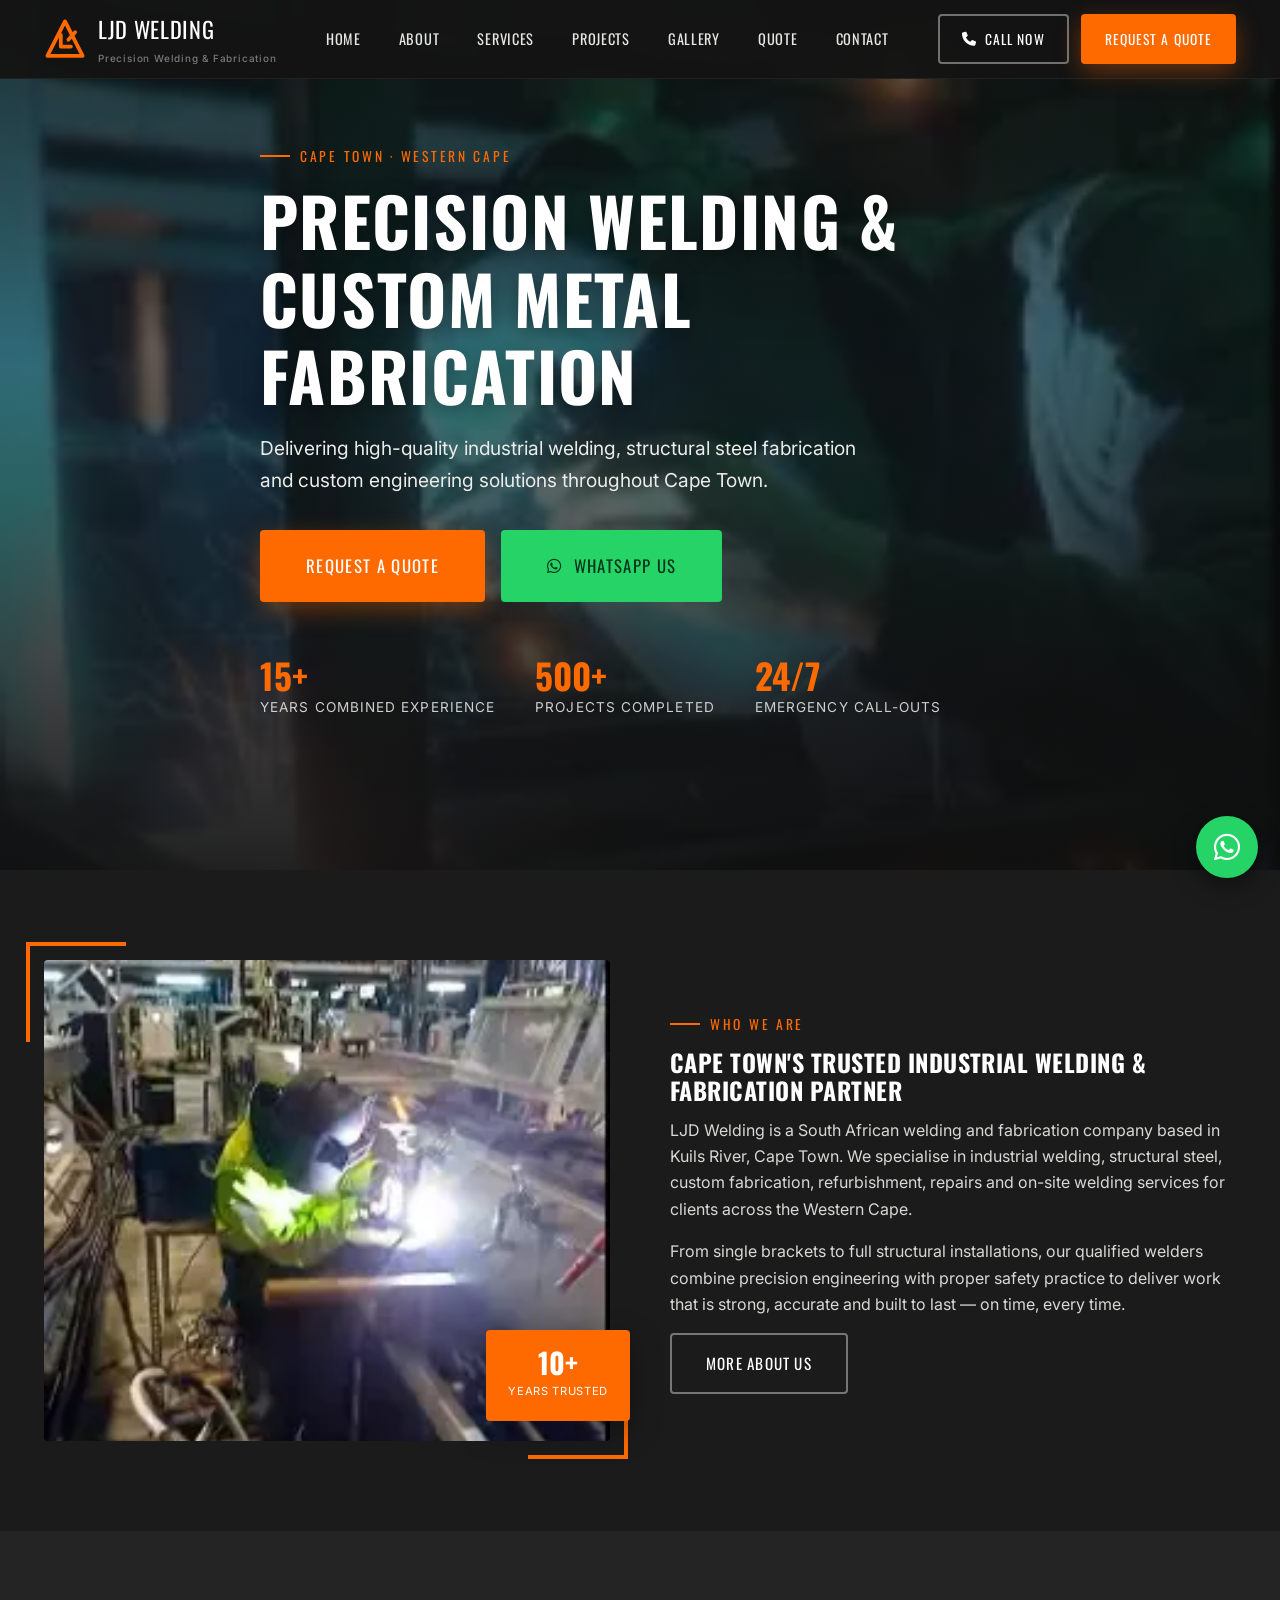
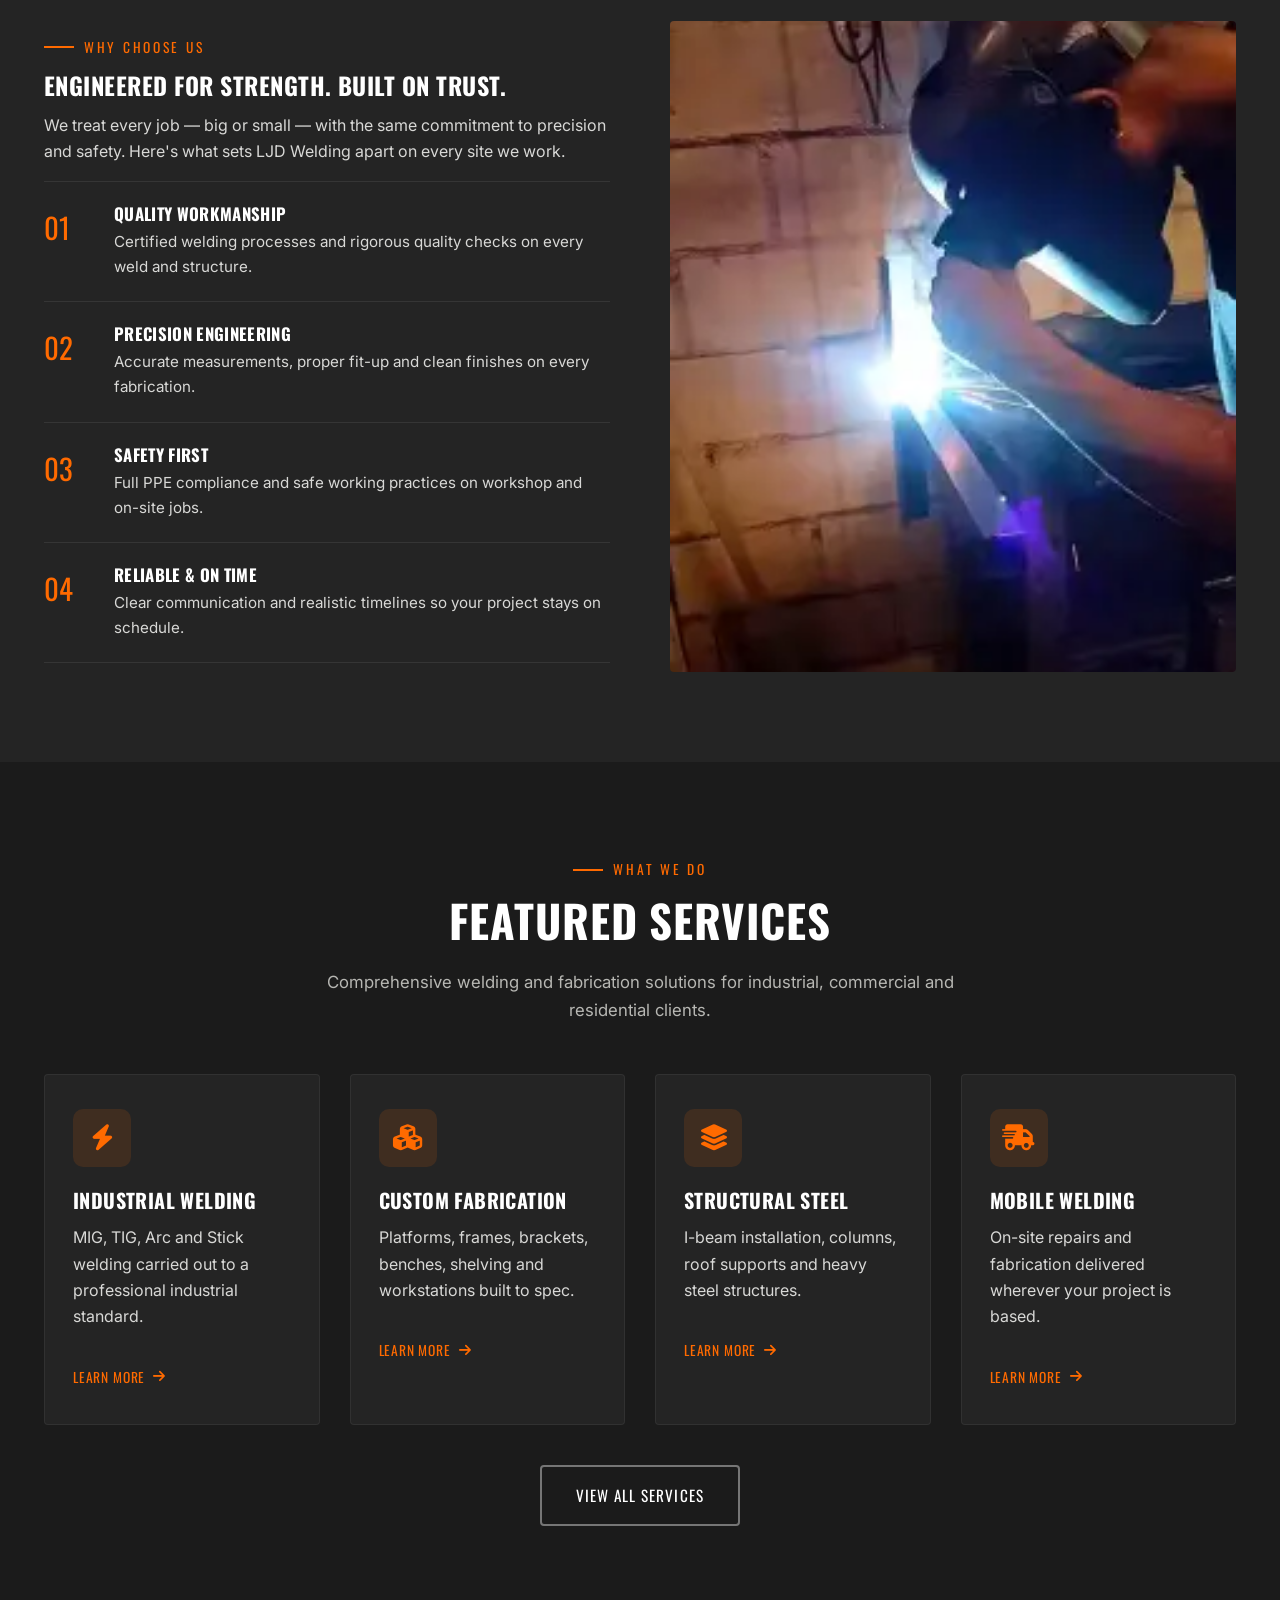
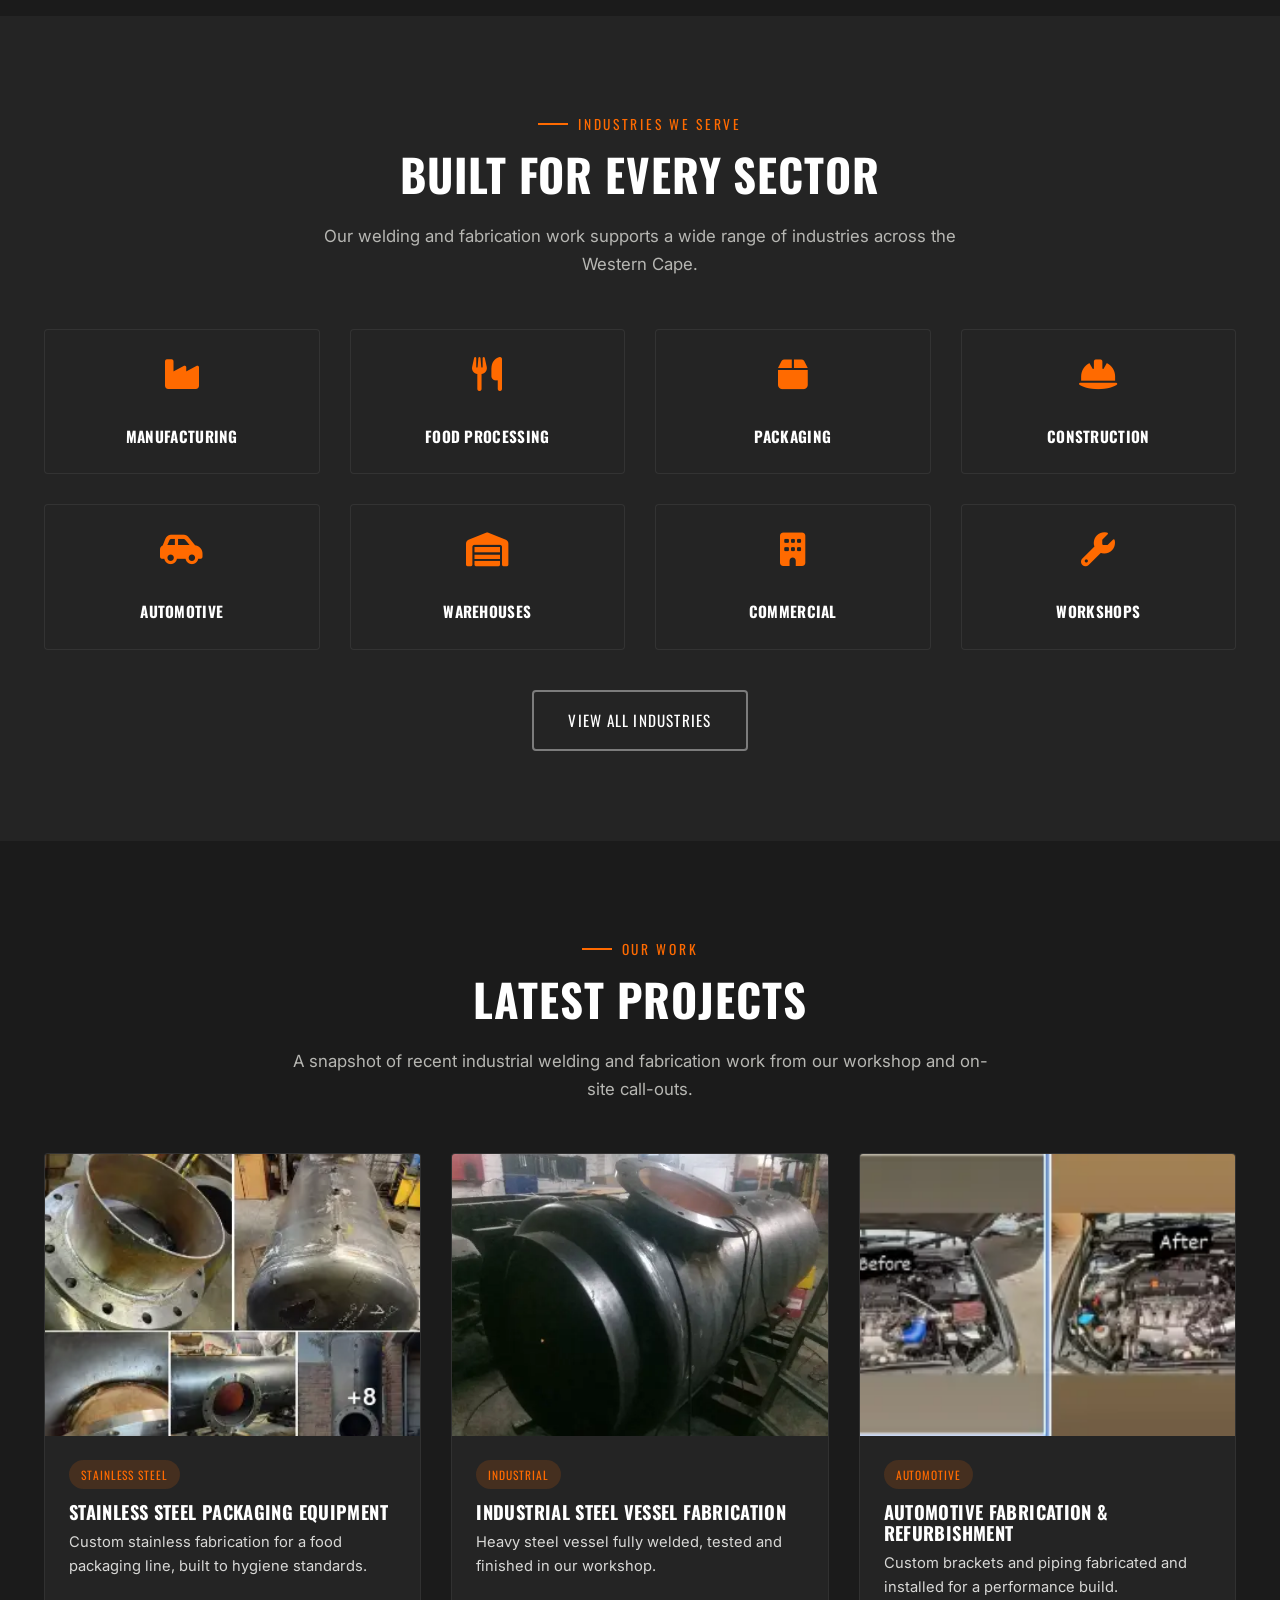
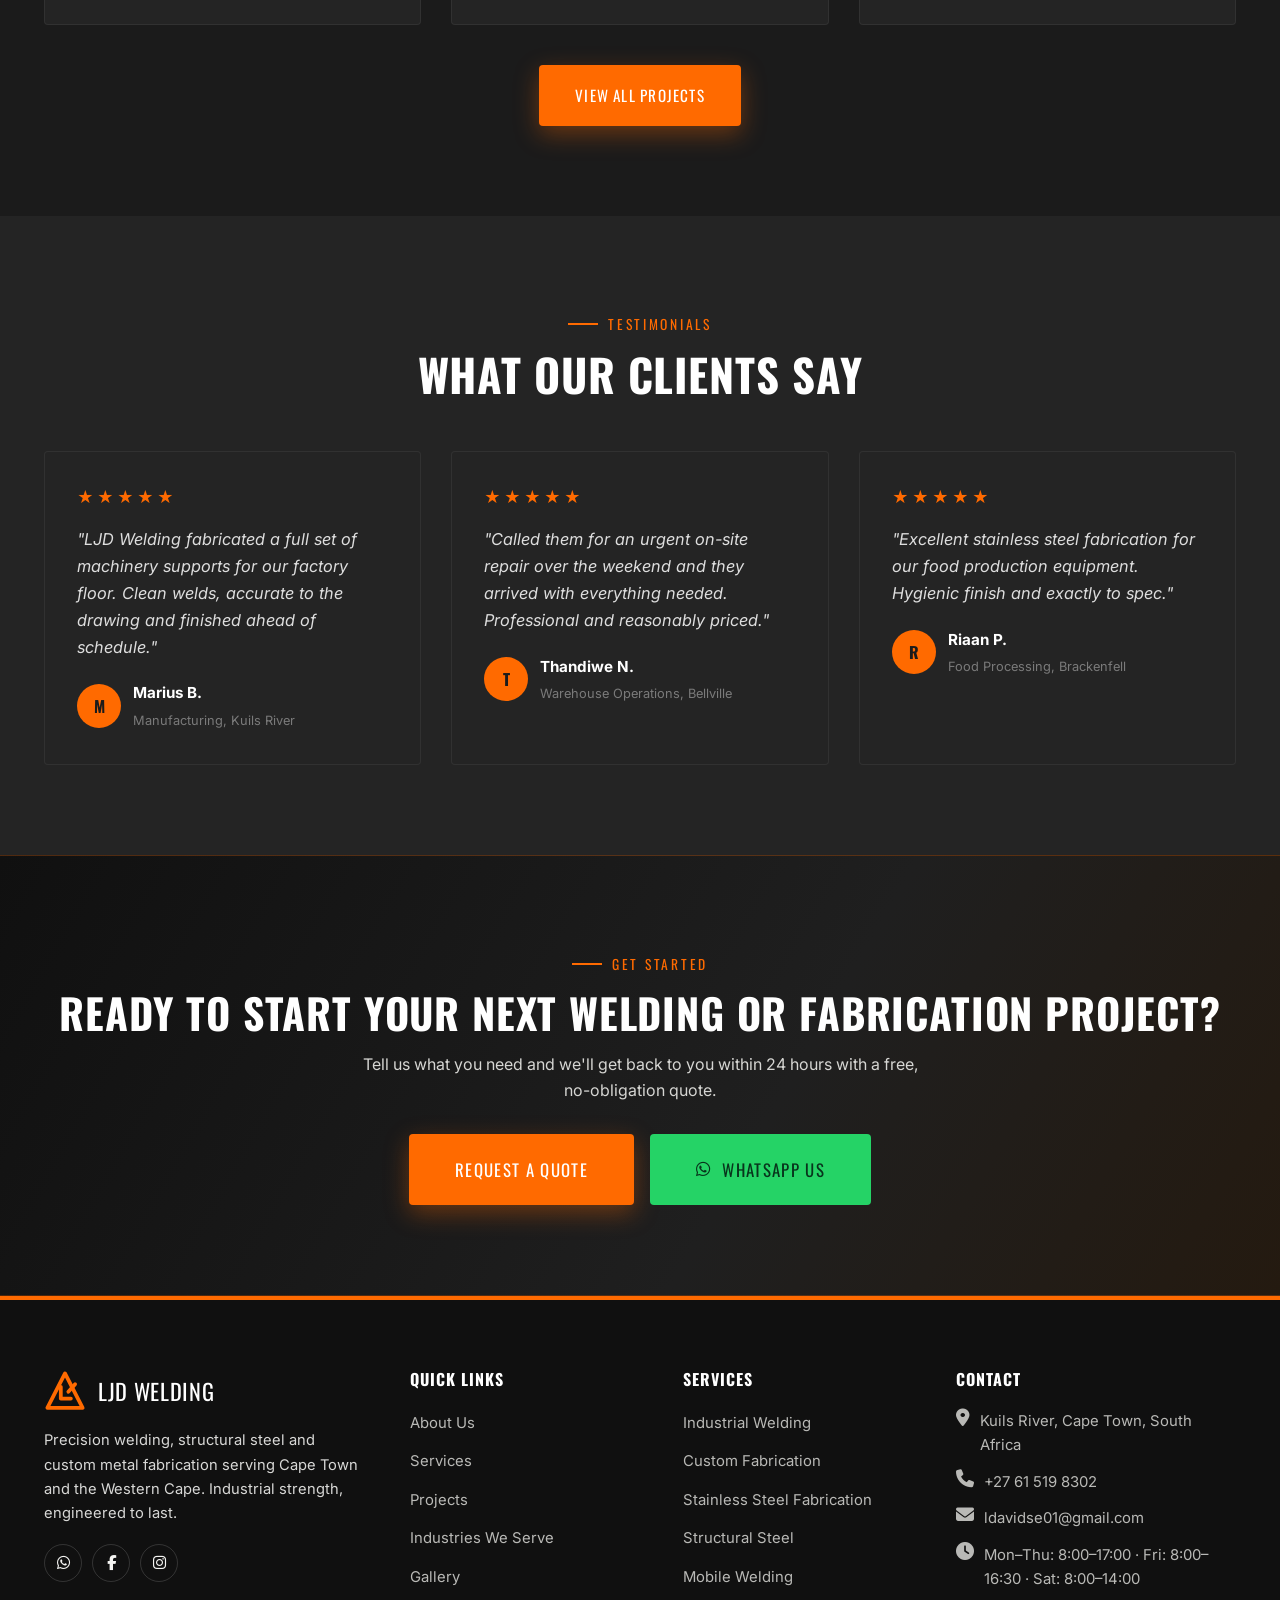
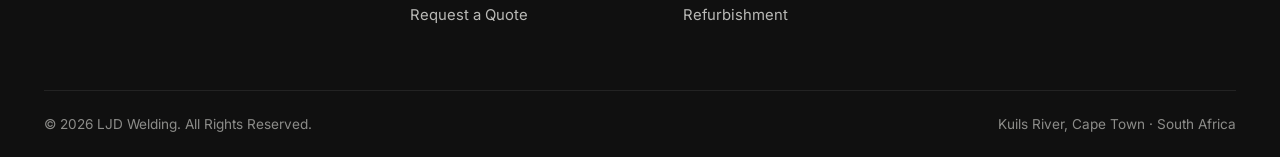
<file: index.html>
<!DOCTYPE html>
<html lang="en-ZA">
<head>
<meta charset="UTF-8">
<meta name="viewport" content="width=device-width, initial-scale=1.0">
<title>LJD Welding | Precision Welding &amp; Steel Fabrication Cape Town</title>
<meta name="description" content="LJD Welding delivers expert industrial welding, structural steel fabrication, stainless steel work and mobile welding services across Cape Town and the Western Cape. Request a free quote today.">
<meta name="keywords" content="Welding Cape Town, Welding Services Cape Town, Mobile Welding Cape Town, TIG Welding Cape Town, MIG Welding Cape Town, Stainless Steel Fabrication, Structural Steel Fabrication, Steel Fabrication Cape Town, Industrial Welding, Metal Fabrication Cape Town, Custom Steel Fabrication, Welding Repairs Cape Town, On-site Welding Services, Industrial Steel Fabrication">
<link rel="canonical" href="https://www.ljdwelding.co.za/">
<meta name="robots" content="index, follow">
<meta name="author" content="LJD Welding">
<meta name="geo.region" content="ZA-WC">
<meta name="geo.placename" content="Kuils River, Cape Town">

<!-- Open Graph -->
<meta property="og:type" content="website">
<meta property="og:site_name" content="LJD Welding">
<meta property="og:title" content="LJD Welding | Precision Welding &amp; Steel Fabrication Cape Town">
<meta property="og:description" content="Industrial welding, structural steel, custom fabrication and mobile on-site welding services across Cape Town. Request a free quote today.">
<meta property="og:image" content="https://www.ljdwelding.co.za/images/hero/tig-welding-sparks.webp">
<meta property="og:url" content="https://www.ljdwelding.co.za/">
<meta property="og:locale" content="en_ZA">
<meta name="twitter:card" content="summary_large_image">
<meta name="twitter:title" content="LJD Welding | Precision Welding &amp; Steel Fabrication Cape Town">
<meta name="twitter:description" content="Industrial welding, structural steel, custom fabrication and mobile on-site welding services across Cape Town.">
<meta name="twitter:image" content="https://www.ljdwelding.co.za/images/hero/tig-welding-sparks.webp">

<link rel="icon" href="data:image/svg+xml,%3Csvg xmlns='http://www.w3.org/2000/svg' viewBox='0 0 100 100'%3E%3Crect width='100' height='100' rx='16' fill='%231b1b1b'/%3E%3Cpath d='M50 18 L84 80 H16 Z' fill='none' stroke='%23ff6a00' stroke-width='10' stroke-linejoin='round'/%3E%3Cpath d='M40 46 V66 H60' fill='none' stroke='%23ff6a00' stroke-width='10' stroke-linecap='round' stroke-linejoin='round'/%3E%3Cpath d='M56 56 L70 42' fill='none' stroke='%23ff6a00' stroke-width='10' stroke-linecap='round'/%3E%3C/svg%3E">

<link rel="preconnect" href="https://fonts.googleapis.com">
<link rel="preconnect" href="https://fonts.gstatic.com" crossorigin>
<link href="https://fonts.googleapis.com/css2?family=Oswald:wght@400;500;600;700&family=Inter:wght@400;500;600;700&display=swap" rel="stylesheet">
<link rel="stylesheet" href="https://cdnjs.cloudflare.com/ajax/libs/font-awesome/6.5.1/css/all.min.css">
<link rel="stylesheet" href="css/style.css">

<script type="application/ld+json">
{
  "@context": "https://schema.org",
  "@type": "LocalBusiness",
  "@id": "https://www.ljdwelding.co.za/#business",
  "name": "LJD Welding",
  "image": "https://www.ljdwelding.co.za/images/hero/tig-welding-sparks.webp",
  "description": "Industrial welding, structural steel fabrication, stainless steel fabrication and mobile on-site welding services across Cape Town and the Western Cape.",
  "url": "https://www.ljdwelding.co.za/",
  "telephone": "+27615198302",
  "email": "ldavidse01@gmail.com",
  "priceRange": "$$",
  "address": {
    "@type": "PostalAddress",
    "streetAddress": "Kuils River",
    "addressLocality": "Kuils River",
    "addressRegion": "Cape Town, Western Cape",
    "postalCode": "7580",
    "addressCountry": "ZA"
  },
  "geo": {
    "@type": "GeoCoordinates",
    "latitude": -33.9333,
    "longitude": 18.6833
  },
  "areaServed": {
    "@type": "City",
    "name": "Cape Town"
  },
  "openingHoursSpecification": [
    { "@type": "OpeningHoursSpecification", "dayOfWeek": ["Monday","Tuesday","Wednesday","Thursday"], "opens": "08:00", "closes": "17:00" },
    { "@type": "OpeningHoursSpecification", "dayOfWeek": "Friday", "opens": "08:00", "closes": "16:30" },
    { "@type": "OpeningHoursSpecification", "dayOfWeek": "Saturday", "opens": "08:00", "closes": "14:00" }
  ],
  "sameAs": [
    "https://wa.me/27615198302"
  ]
}
</script>
</head>
<body>
<a class="skip-link" href="#main">Skip to content</a>

<header class="site-header">
  <div class="container header-inner">
    <a class='brand' href='/'>
      <span class="brand-mark"><svg viewBox="0 0 100 100" xmlns="http://www.w3.org/2000/svg" aria-hidden="true"><path d="M50 8 L92 90 H8 Z" fill="none" stroke="#FF6A00" stroke-width="9" stroke-linejoin="round"/><path d="M40 40 V68 H64" fill="none" stroke="#FF6A00" stroke-width="9" stroke-linecap="round" stroke-linejoin="round"/><path d="M58 52 L74 34" fill="none" stroke="#FF6A00" stroke-width="9" stroke-linecap="round"/></svg></span>
      <span>LJD Welding<small>Precision Welding &amp; Fabrication</small></span>
    </a>
    <nav class="main-nav" aria-label="Primary">
      <a href='/'>Home</a>
      <a href='/about'>About</a>
      <a href='/services'>Services</a>
      <a href='/projects'>Projects</a>
      <a href='/gallery'>Gallery</a>
      <a href='/quote'>Quote</a>
      <a href='/contact'>Contact</a>
    </nav>
    <div class="header-cta">
      <a href="tel:+27615198302" class="btn btn-outline click-to-call"><i class="fa-solid fa-phone"></i> Call Now</a>
      <a class='btn btn-primary' href='/quote'>Request a Quote</a>
    </div>
    <button class="nav-toggle" aria-label="Toggle navigation" aria-expanded="false">
      <span></span><span></span><span></span>
    </button>
  </div>
</header>

<main id="main">

  <!-- HERO -->
  <section class="hero">
    <div class="hero-media">
      <img src="images/hero/tig-welding-sparks.webp" alt="Welder in full PPE TIG welding steel with sparks flying in an industrial workshop" fetchpriority="high">
    </div>
    <div class="container hero-content">
      <span class="section-tag">Cape Town &middot; Western Cape</span>
      <h1>Precision Welding &amp; Custom Metal Fabrication</h1>
      <p class="lead">Delivering high-quality industrial welding, structural steel fabrication and custom engineering solutions throughout Cape Town.</p>
      <div class="hero-actions">
        <a class='btn btn-primary btn-lg' href='/quote'>Request a Quote</a>
        <a href="https://wa.me/27615198302?text=Hello%20LJD%20Welding.%20I%20would%20like%20to%20request%20a%20quotation." class="btn btn-whatsapp btn-lg" target="_blank" rel="noopener"><i class="fa-brands fa-whatsapp"></i> WhatsApp Us</a>
      </div>
      <div class="hero-stats">
        <div class="hero-stat"><strong>15+</strong><span>Years Combined Experience</span></div>
        <div class="hero-stat"><strong>500+</strong><span>Projects Completed</span></div>
        <div class="hero-stat"><strong>24/7</strong><span>Emergency Call-Outs</span></div>
      </div>
    </div>
  </section>

  <!-- INTRO -->
  <section>
    <div class="container split">
      <div class="split-media reveal">
        <img src="images/hero/welder-mig-workshop.webp" alt="LJD Welding technician MIG welding structural steel in the workshop" loading="lazy">
        <div class="badge-float"><strong>10+</strong><span>Years Trusted</span></div>
      </div>
      <div class="reveal">
        <span class="section-tag">Who We Are</span>
        <h2>Cape Town's Trusted Industrial Welding &amp; Fabrication Partner</h2>
        <p>LJD Welding is a South African welding and fabrication company based in Kuils River, Cape Town. We specialise in industrial welding, structural steel, custom fabrication, refurbishment, repairs and on-site welding services for clients across the Western Cape.</p>
        <p>From single brackets to full structural installations, our qualified welders combine precision engineering with proper safety practice to deliver work that is strong, accurate and built to last &mdash; on time, every time.</p>
        <a class='btn btn-outline' href='/about'>More About Us</a>
      </div>
    </div>
  </section>

  <!-- WHY CHOOSE US -->
  <section class="bg-alt">
    <div class="container">
      <div class="grid grid-2" style="align-items:center; gap:60px;">
        <div>
          <span class="section-tag">Why Choose Us</span>
          <h2>Engineered for Strength. Built on Trust.</h2>
          <p>We treat every job &mdash; big or small &mdash; with the same commitment to precision and safety. Here's what sets LJD Welding apart on every site we work.</p>
          <div data-reveal-group>
            <div class="feature-row">
              <span class="num">01</span>
              <div><h4>Quality Workmanship</h4><p>Certified welding processes and rigorous quality checks on every weld and structure.</p></div>
            </div>
            <div class="feature-row">
              <span class="num">02</span>
              <div><h4>Precision Engineering</h4><p>Accurate measurements, proper fit-up and clean finishes on every fabrication.</p></div>
            </div>
            <div class="feature-row">
              <span class="num">03</span>
              <div><h4>Safety First</h4><p>Full PPE compliance and safe working practices on workshop and on-site jobs.</p></div>
            </div>
            <div class="feature-row">
              <span class="num">04</span>
              <div><h4>Reliable &amp; On Time</h4><p>Clear communication and realistic timelines so your project stays on schedule.</p></div>
            </div>
          </div>
        </div>
        <div class="reveal">
          <img src="images/gallery/arc-welding-bracket.webp" alt="Welder arc welding a steel bracket in full protective gear" loading="lazy" style="border-radius:4px; aspect-ratio:4/4.6; object-fit:cover; width:100%;">
        </div>
      </div>
    </div>
  </section>

  <!-- FEATURED SERVICES -->
  <section>
    <div class="container">
      <div class="section-head center">
        <span class="section-tag" style="justify-content:center;">What We Do</span>
        <h2>Featured Services</h2>
        <p>Comprehensive welding and fabrication solutions for industrial, commercial and residential clients.</p>
      </div>
      <div class="grid grid-4" data-reveal-group>
        <div class="card service-card reveal">
          <div class="icon"><i class="fa-solid fa-bolt"></i></div>
          <h3>Industrial Welding</h3>
          <p>MIG, TIG, Arc and Stick welding carried out to a professional industrial standard.</p>
          <a class='link' href='/services#industrial-welding'>Learn More <i class="fa-solid fa-arrow-right"></i></a>
        </div>
        <div class="card service-card reveal">
          <div class="icon"><i class="fa-solid fa-cubes"></i></div>
          <h3>Custom Fabrication</h3>
          <p>Platforms, frames, brackets, benches, shelving and workstations built to spec.</p>
          <a class='link' href='/services#fabrication'>Learn More <i class="fa-solid fa-arrow-right"></i></a>
        </div>
        <div class="card service-card reveal">
          <div class="icon"><i class="fa-solid fa-layer-group"></i></div>
          <h3>Structural Steel</h3>
          <p>I-beam installation, columns, roof supports and heavy steel structures.</p>
          <a class='link' href='/services#structural'>Learn More <i class="fa-solid fa-arrow-right"></i></a>
        </div>
        <div class="card service-card reveal">
          <div class="icon"><i class="fa-solid fa-truck-fast"></i></div>
          <h3>Mobile Welding</h3>
          <p>On-site repairs and fabrication delivered wherever your project is based.</p>
          <a class='link' href='/services#mobile'>Learn More <i class="fa-solid fa-arrow-right"></i></a>
        </div>
      </div>
      <div class="center" style="margin-top:40px;">
        <a class='btn btn-outline' href='/services'>View All Services</a>
      </div>
    </div>
  </section>

  <!-- INDUSTRIES WE SERVE -->
  <section class="bg-alt">
    <div class="container">
      <div class="section-head center">
        <span class="section-tag" style="justify-content:center;">Industries We Serve</span>
        <h2>Built For Every Sector</h2>
        <p>Our welding and fabrication work supports a wide range of industries across the Western Cape.</p>
      </div>
      <div class="grid grid-4" data-reveal-group>
        <div class="industry-card reveal"><div class="icon"><i class="fa-solid fa-industry"></i></div><h4>Manufacturing</h4></div>
        <div class="industry-card reveal"><div class="icon"><i class="fa-solid fa-utensils"></i></div><h4>Food Processing</h4></div>
        <div class="industry-card reveal"><div class="icon"><i class="fa-solid fa-box"></i></div><h4>Packaging</h4></div>
        <div class="industry-card reveal"><div class="icon"><i class="fa-solid fa-helmet-safety"></i></div><h4>Construction</h4></div>
        <div class="industry-card reveal"><div class="icon"><i class="fa-solid fa-car-side"></i></div><h4>Automotive</h4></div>
        <div class="industry-card reveal"><div class="icon"><i class="fa-solid fa-warehouse"></i></div><h4>Warehouses</h4></div>
        <div class="industry-card reveal"><div class="icon"><i class="fa-solid fa-building"></i></div><h4>Commercial</h4></div>
        <div class="industry-card reveal"><div class="icon"><i class="fa-solid fa-wrench"></i></div><h4>Workshops</h4></div>
      </div>
      <div class="center" style="margin-top:40px;">
        <a class='btn btn-outline' href='/industries'>View All Industries</a>
      </div>
    </div>
  </section>

  <!-- LATEST PROJECTS -->
  <section>
    <div class="container">
      <div class="section-head center">
        <span class="section-tag" style="justify-content:center;">Our Work</span>
        <h2>Latest Projects</h2>
        <p>A snapshot of recent industrial welding and fabrication work from our workshop and on-site call-outs.</p>
      </div>
      <div class="grid grid-3" data-reveal-group>
        <div class="card project-card reveal">
          <div class="card-media"><img src="images/projects/stainless-tank-fabrication-collage.webp" alt="Stainless steel packaging equipment fabrication project" loading="lazy"></div>
          <div class="card-body">
            <span class="tag-pill">Stainless Steel</span>
            <h3>Stainless Steel Packaging Equipment</h3>
            <p>Custom stainless fabrication for a food packaging line, built to hygiene standards.</p>
          </div>
        </div>
        <div class="card project-card reveal">
          <div class="card-media"><img src="images/projects/finished-steel-tank.webp" alt="Large industrial steel pressure vessel fabrication" loading="lazy"></div>
          <div class="card-body">
            <span class="tag-pill">Industrial</span>
            <h3>Industrial Steel Vessel Fabrication</h3>
            <p>Heavy steel vessel fully welded, tested and finished in our workshop.</p>
          </div>
        </div>
        <div class="card project-card reveal">
          <div class="card-media"><img src="images/projects/automotive-refurbishment-before-after.webp" alt="Before and after automotive engine bay fabrication and refurbishment" loading="lazy"></div>
          <div class="card-body">
            <span class="tag-pill">Automotive</span>
            <h3>Automotive Fabrication &amp; Refurbishment</h3>
            <p>Custom brackets and piping fabricated and installed for a performance build.</p>
          </div>
        </div>
      </div>
      <div class="center" style="margin-top:40px;">
        <a class='btn btn-primary' href='/projects'>View All Projects</a>
      </div>
    </div>
  </section>

  <!-- TESTIMONIALS -->
  <section class="bg-alt">
    <div class="container">
      <div class="section-head center">
        <span class="section-tag" style="justify-content:center;">Testimonials</span>
        <h2>What Our Clients Say</h2>
      </div>
      <div class="grid grid-3" data-reveal-group>
        <div class="testimonial-card reveal">
          <div class="stars">&#9733;&#9733;&#9733;&#9733;&#9733;</div>
          <p class="quote">"LJD Welding fabricated a full set of machinery supports for our factory floor. Clean welds, accurate to the drawing and finished ahead of schedule."</p>
          <div class="testimonial-author">
            <div class="avatar">M</div>
            <div><strong>Marius B.</strong><span>Manufacturing, Kuils River</span></div>
          </div>
        </div>
        <div class="testimonial-card reveal">
          <div class="stars">&#9733;&#9733;&#9733;&#9733;&#9733;</div>
          <p class="quote">"Called them for an urgent on-site repair over the weekend and they arrived with everything needed. Professional and reasonably priced."</p>
          <div class="testimonial-author">
            <div class="avatar">T</div>
            <div><strong>Thandiwe N.</strong><span>Warehouse Operations, Bellville</span></div>
          </div>
        </div>
        <div class="testimonial-card reveal">
          <div class="stars">&#9733;&#9733;&#9733;&#9733;&#9733;</div>
          <p class="quote">"Excellent stainless steel fabrication for our food production equipment. Hygienic finish and exactly to spec."</p>
          <div class="testimonial-author">
            <div class="avatar">R</div>
            <div><strong>Riaan P.</strong><span>Food Processing, Brackenfell</span></div>
          </div>
        </div>
      </div>
    </div>
  </section>

  <!-- CTA -->
  <section class="cta-band">
    <div class="container">
      <span class="section-tag" style="justify-content:center;">Get Started</span>
      <h2>Ready to Start Your Next Welding or Fabrication Project?</h2>
      <p>Tell us what you need and we'll get back to you within 24 hours with a free, no-obligation quote.</p>
      <div class="cta-actions">
        <a class='btn btn-primary btn-lg' href='/quote'>Request a Quote</a>
        <a href="https://wa.me/27615198302?text=Hello%20LJD%20Welding.%20I%20would%20like%20to%20request%20a%20quotation." class="btn btn-whatsapp btn-lg" target="_blank" rel="noopener"><i class="fa-brands fa-whatsapp"></i> WhatsApp Us</a>
      </div>
    </div>
  </section>

</main>

<footer class="site-footer">
  <div class="container">
    <div class="footer-grid">
      <div class="footer-col footer-brand">
        <a class='brand' href='/' style='margin-bottom:16px;'><span class="brand-mark"><svg viewBox="0 0 100 100" xmlns="http://www.w3.org/2000/svg" aria-hidden="true"><path d="M50 8 L92 90 H8 Z" fill="none" stroke="#FF6A00" stroke-width="9" stroke-linejoin="round"/><path d="M40 40 V68 H64" fill="none" stroke="#FF6A00" stroke-width="9" stroke-linecap="round" stroke-linejoin="round"/><path d="M58 52 L74 34" fill="none" stroke="#FF6A00" stroke-width="9" stroke-linecap="round"/></svg></span><span>LJD Welding</span></a>
        <p>Precision welding, structural steel and custom metal fabrication serving Cape Town and the Western Cape. Industrial strength, engineered to last.</p>
        <div class="social-icons">
          <a href="https://wa.me/27615198302" aria-label="WhatsApp" target="_blank" rel="noopener"><i class="fa-brands fa-whatsapp"></i></a>
          <a href="https://facebook.com" aria-label="Facebook" target="_blank" rel="noopener"><i class="fa-brands fa-facebook-f"></i></a>
          <a href="https://instagram.com" aria-label="Instagram" target="_blank" rel="noopener"><i class="fa-brands fa-instagram"></i></a>
        </div>
      </div>
      <div class="footer-col">
        <h4>Quick Links</h4>
        <ul>
          <li><a href='/about'>About Us</a></li>
          <li><a href='/services'>Services</a></li>
          <li><a href='/projects'>Projects</a></li>
          <li><a href='/industries'>Industries We Serve</a></li>
          <li><a href='/gallery'>Gallery</a></li>
          <li><a href='/quote'>Request a Quote</a></li>
        </ul>
      </div>
      <div class="footer-col">
        <h4>Services</h4>
        <ul>
          <li><a href='/services#industrial-welding'>Industrial Welding</a></li>
          <li><a href='/services#fabrication'>Custom Fabrication</a></li>
          <li><a href='/services#stainless'>Stainless Steel Fabrication</a></li>
          <li><a href='/services#structural'>Structural Steel</a></li>
          <li><a href='/services#mobile'>Mobile Welding</a></li>
          <li><a href='/services#refurbishment'>Refurbishment</a></li>
        </ul>
      </div>
      <div class="footer-col">
        <h4>Contact</h4>
        <ul class="footer-contact">
          <li><i class="fa-solid fa-location-dot"></i> Kuils River, Cape Town, South Africa</li>
          <li><i class="fa-solid fa-phone"></i> <a href="tel:+27615198302">+27 61 519 8302</a></li>
          <li><i class="fa-solid fa-envelope"></i> <a href="mailto:ldavidse01@gmail.com">ldavidse01@gmail.com</a></li>
          <li><i class="fa-solid fa-clock"></i> Mon&ndash;Thu: 8:00&ndash;17:00 &middot; Fri: 8:00&ndash;16:30 &middot; Sat: 8:00&ndash;14:00</li>
        </ul>
      </div>
    </div>
    <div class="footer-bottom">
      <span>&copy; <span id="current-year">2026</span> LJD Welding. All Rights Reserved.</span>
      <span>Kuils River, Cape Town &middot; South Africa</span>
    </div>
  </div>
</footer>

<a class="whatsapp-float" href="https://wa.me/27615198302?text=Hello%20LJD%20Welding.%20I%20would%20like%20to%20request%20a%20quotation." target="_blank" rel="noopener" aria-label="Chat with LJD Welding on WhatsApp">
  <i class="fa-brands fa-whatsapp"></i>
</a>

<div class="mobile-cta-bar">
  <a href="tel:+27615198302" class="btn btn-outline"><i class="fa-solid fa-phone"></i> Call</a>
  <a class='btn btn-primary' href='/quote'>Request a Quote</a>
</div>

<script src="js/main.js"></script>
</body>
</html>
</file>
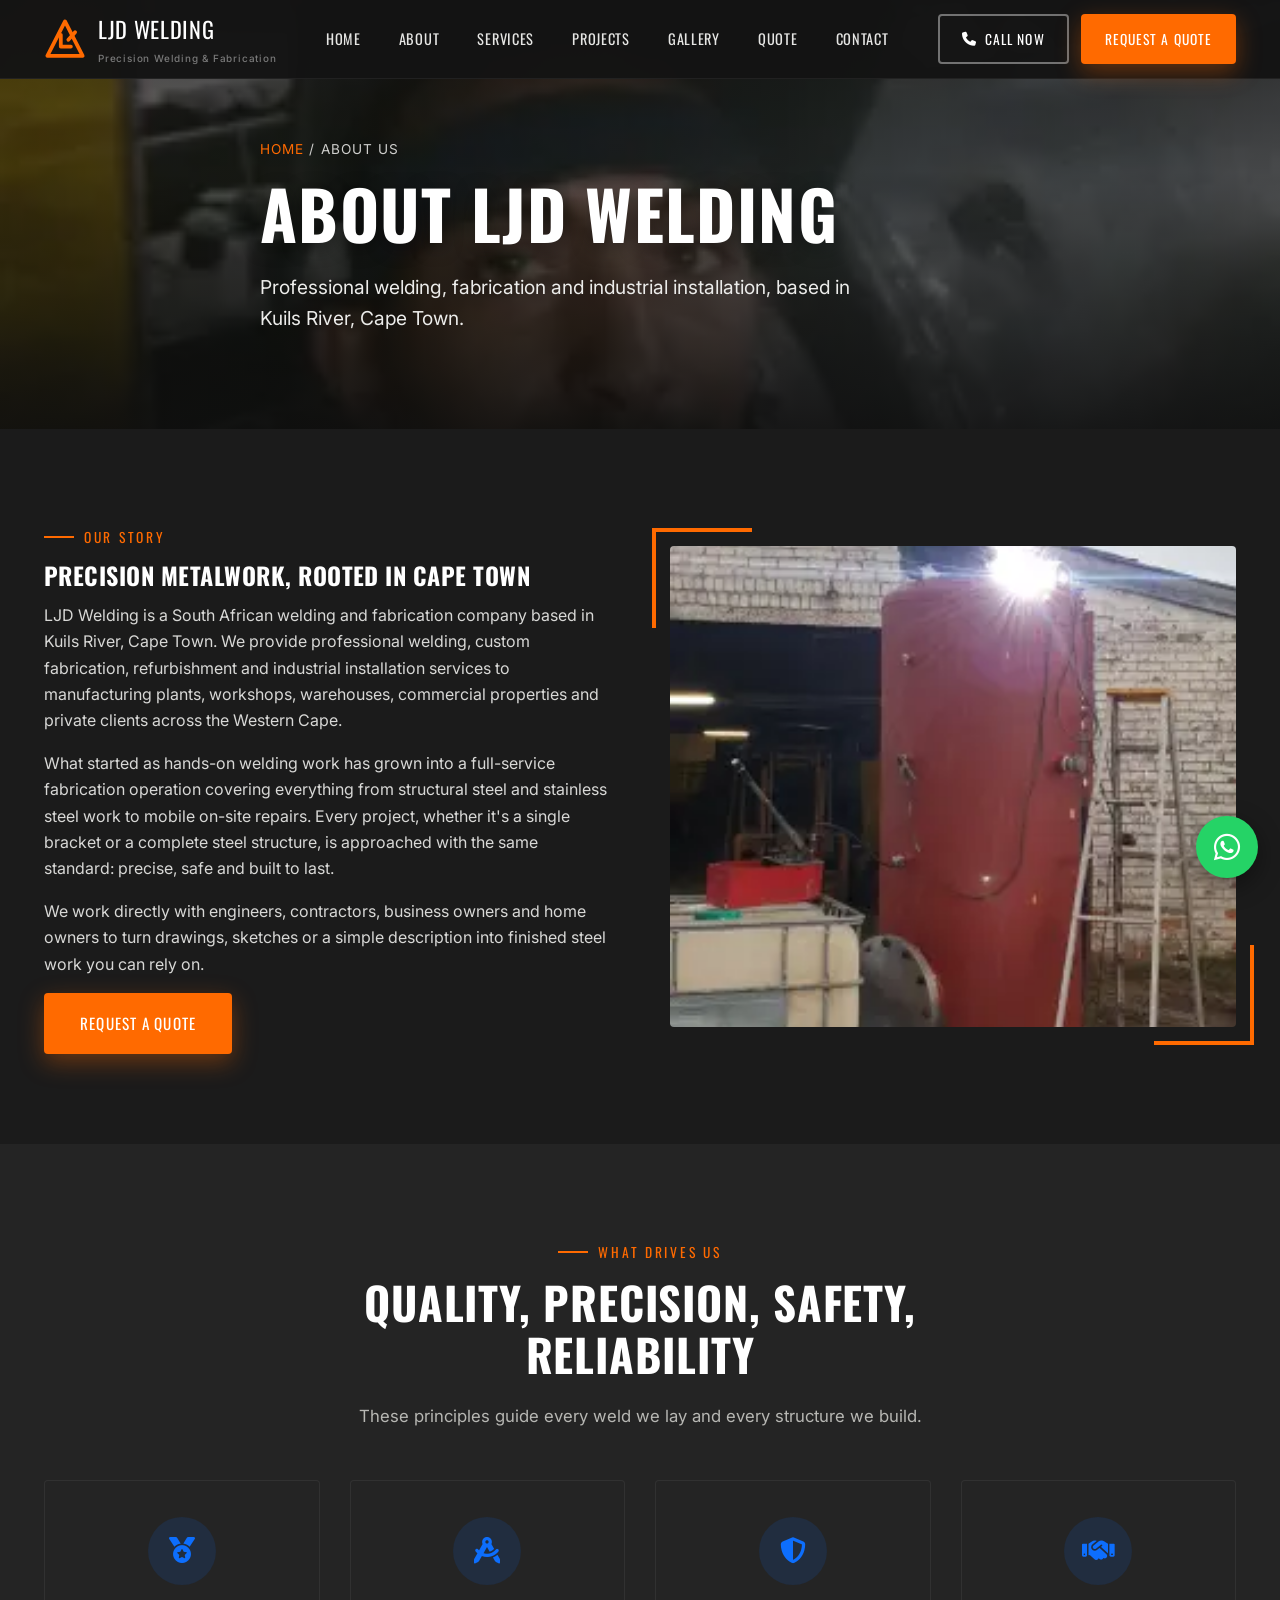
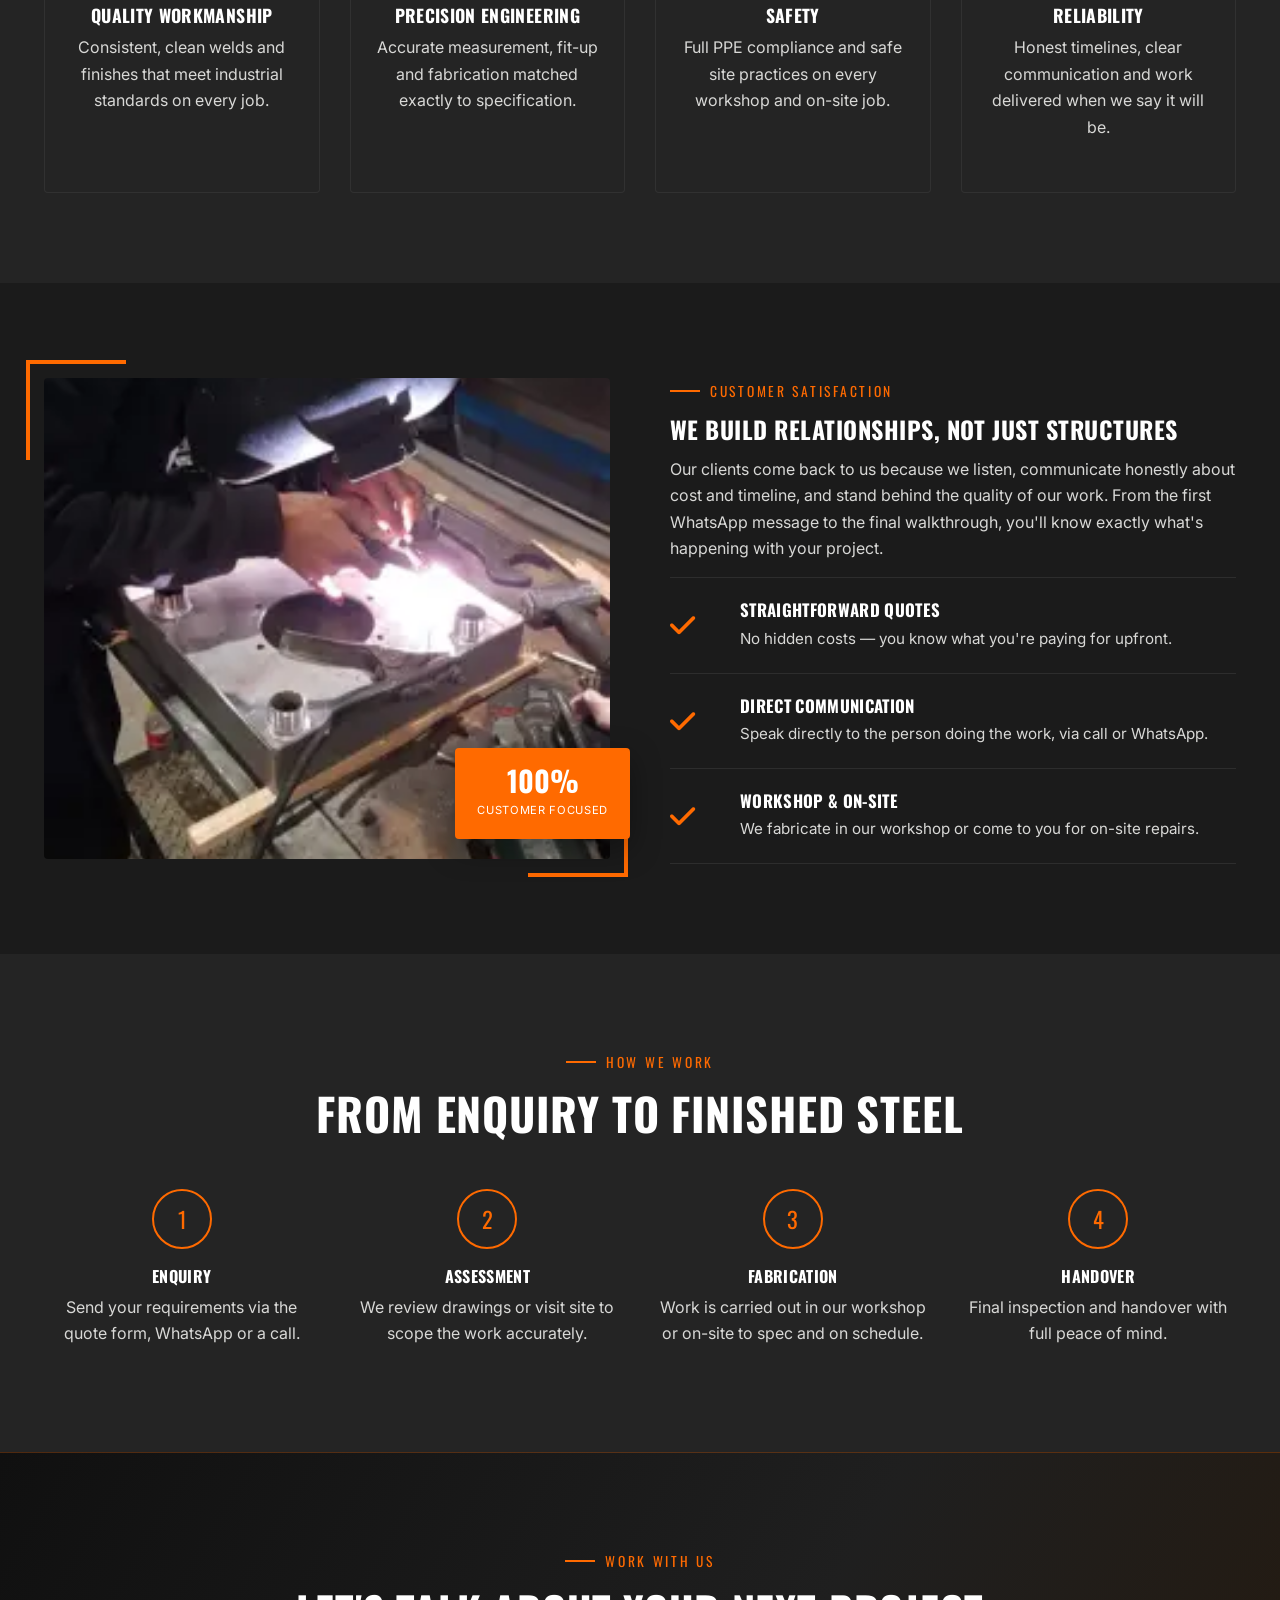
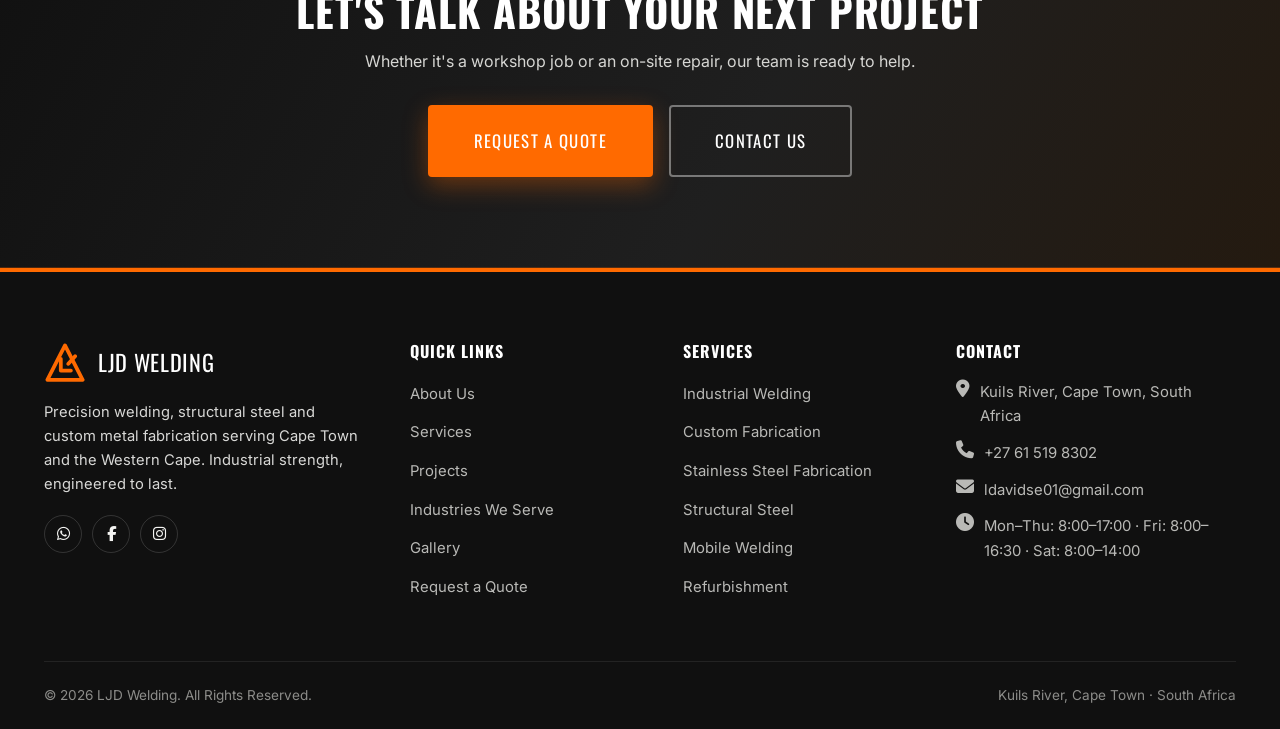
<file: about.html>
<!DOCTYPE html>
<html lang="en-ZA">
<head>
<meta charset="UTF-8">
<meta name="viewport" content="width=device-width, initial-scale=1.0">
<title>About Us | LJD Welding &ndash; Kuils River, Cape Town</title>
<meta name="description" content="LJD Welding is based in Kuils River, Cape Town, providing professional welding, fabrication, refurbishment and industrial installation services built on quality, safety and reliability.">
<meta name="keywords" content="Welding Cape Town, Industrial Welding, Steel Fabrication Cape Town, About LJD Welding, Kuils River welder">
<link rel="canonical" href="https://www.ljdwelding.co.za/about.html">
<meta name="robots" content="index, follow">

<meta property="og:type" content="website">
<meta property="og:site_name" content="LJD Welding">
<meta property="og:title" content="About LJD Welding | Kuils River, Cape Town">
<meta property="og:description" content="Professional welding, fabrication, refurbishment and industrial installation services based in Kuils River, Cape Town.">
<meta property="og:image" content="https://www.ljdwelding.co.za/images/team/welder-portrait.webp">
<meta property="og:url" content="https://www.ljdwelding.co.za/about.html">
<meta name="twitter:card" content="summary_large_image">

<link rel="icon" href="data:image/svg+xml,%3Csvg xmlns='http://www.w3.org/2000/svg' viewBox='0 0 100 100'%3E%3Crect width='100' height='100' rx='16' fill='%231b1b1b'/%3E%3Cpath d='M50 18 L84 80 H16 Z' fill='none' stroke='%23ff6a00' stroke-width='10' stroke-linejoin='round'/%3E%3Cpath d='M40 46 V66 H60' fill='none' stroke='%23ff6a00' stroke-width='10' stroke-linecap='round' stroke-linejoin='round'/%3E%3Cpath d='M56 56 L70 42' fill='none' stroke='%23ff6a00' stroke-width='10' stroke-linecap='round'/%3E%3C/svg%3E">
<link rel="preconnect" href="https://fonts.googleapis.com">
<link rel="preconnect" href="https://fonts.gstatic.com" crossorigin>
<link href="https://fonts.googleapis.com/css2?family=Oswald:wght@400;500;600;700&family=Inter:wght@400;500;600;700&display=swap" rel="stylesheet">
<link rel="stylesheet" href="https://cdnjs.cloudflare.com/ajax/libs/font-awesome/6.5.1/css/all.min.css">
<link rel="stylesheet" href="css/style.css">
</head>
<body>
<a class="skip-link" href="#main">Skip to content</a>

<header class="site-header">
  <div class="container header-inner">
    <a class='brand' href='/'>
      <span class="brand-mark"><svg viewBox="0 0 100 100" xmlns="http://www.w3.org/2000/svg" aria-hidden="true"><path d="M50 8 L92 90 H8 Z" fill="none" stroke="#FF6A00" stroke-width="9" stroke-linejoin="round"/><path d="M40 40 V68 H64" fill="none" stroke="#FF6A00" stroke-width="9" stroke-linecap="round" stroke-linejoin="round"/><path d="M58 52 L74 34" fill="none" stroke="#FF6A00" stroke-width="9" stroke-linecap="round"/></svg></span>
      <span>LJD Welding<small>Precision Welding &amp; Fabrication</small></span>
    </a>
    <nav class="main-nav" aria-label="Primary">
      <a href='/'>Home</a>
      <a href='/about'>About</a>
      <a href='/services'>Services</a>
      <a href='/projects'>Projects</a>
      <a href='/gallery'>Gallery</a>
      <a href='/quote'>Quote</a>
      <a href='/contact'>Contact</a>
    </nav>
    <div class="header-cta">
      <a href="tel:+27615198302" class="btn btn-outline click-to-call"><i class="fa-solid fa-phone"></i> Call Now</a>
      <a class='btn btn-primary' href='/quote'>Request a Quote</a>
    </div>
    <button class="nav-toggle" aria-label="Toggle navigation" aria-expanded="false">
      <span></span><span></span><span></span>
    </button>
  </div>
</header>

<main id="main">

  <section class="hero page-hero">
    <div class="hero-media">
      <img src="images/team/welder-portrait.webp" alt="LJD Welding technician portrait in the workshop" fetchpriority="high">
    </div>
    <div class="container hero-content">
      <div class="breadcrumb"><a href='/'>Home</a> / About Us</div>
      <h1>About LJD Welding</h1>
      <p class="lead">Professional welding, fabrication and industrial installation, based in Kuils River, Cape Town.</p>
    </div>
  </section>

  <!-- STORY -->
  <section>
    <div class="container split">
      <div class="reveal">
        <span class="section-tag">Our Story</span>
        <h2>Precision Metalwork, Rooted in Cape Town</h2>
        <p>LJD Welding is a South African welding and fabrication company based in Kuils River, Cape Town. We provide professional welding, custom fabrication, refurbishment and industrial installation services to manufacturing plants, workshops, warehouses, commercial properties and private clients across the Western Cape.</p>
        <p>What started as hands-on welding work has grown into a full-service fabrication operation covering everything from structural steel and stainless steel work to mobile on-site repairs. Every project, whether it's a single bracket or a complete steel structure, is approached with the same standard: precise, safe and built to last.</p>
        <p>We work directly with engineers, contractors, business owners and home owners to turn drawings, sketches or a simple description into finished steel work you can rely on.</p>
        <a class='btn btn-primary' href='/quote'>Request a Quote</a>
      </div>
      <div class="split-media reveal">
        <img src="images/hero/onsite-tank-welding.webp" alt="LJD Welding technician performing on-site welding on an industrial steel tank" loading="lazy">
      </div>
    </div>
  </section>

  <!-- HIGHLIGHTS -->
  <section class="bg-alt">
    <div class="container">
      <div class="section-head center">
        <span class="section-tag" style="justify-content:center;">What Drives Us</span>
        <h2>Quality, Precision, Safety, Reliability</h2>
        <p>These principles guide every weld we lay and every structure we build.</p>
      </div>
      <div class="grid grid-4" data-reveal-group>
        <div class="value-card card reveal">
          <div class="icon"><i class="fa-solid fa-medal"></i></div>
          <h3>Quality Workmanship</h3>
          <p>Consistent, clean welds and finishes that meet industrial standards on every job.</p>
        </div>
        <div class="value-card card reveal">
          <div class="icon"><i class="fa-solid fa-compass-drafting"></i></div>
          <h3>Precision Engineering</h3>
          <p>Accurate measurement, fit-up and fabrication matched exactly to specification.</p>
        </div>
        <div class="value-card card reveal">
          <div class="icon"><i class="fa-solid fa-shield-halved"></i></div>
          <h3>Safety</h3>
          <p>Full PPE compliance and safe site practices on every workshop and on-site job.</p>
        </div>
        <div class="value-card card reveal">
          <div class="icon"><i class="fa-solid fa-handshake"></i></div>
          <h3>Reliability</h3>
          <p>Honest timelines, clear communication and work delivered when we say it will be.</p>
        </div>
      </div>
    </div>
  </section>

  <!-- VALUES / SATISFACTION -->
  <section>
    <div class="container split">
      <div class="split-media reveal">
        <img src="images/gallery/tig-welding-bracket-bench.webp" alt="TIG welding a custom bracket on the workshop bench" loading="lazy">
        <div class="badge-float"><strong>100%</strong><span>Customer Focused</span></div>
      </div>
      <div class="reveal">
        <span class="section-tag">Customer Satisfaction</span>
        <h2>We Build Relationships, Not Just Structures</h2>
        <p>Our clients come back to us because we listen, communicate honestly about cost and timeline, and stand behind the quality of our work. From the first WhatsApp message to the final walkthrough, you'll know exactly what's happening with your project.</p>
        <div data-reveal-group>
          <div class="feature-row">
            <span class="num"><i class="fa-solid fa-check text-orange"></i></span>
            <div><h4>Straightforward Quotes</h4><p>No hidden costs &mdash; you know what you're paying for upfront.</p></div>
          </div>
          <div class="feature-row">
            <span class="num"><i class="fa-solid fa-check text-orange"></i></span>
            <div><h4>Direct Communication</h4><p>Speak directly to the person doing the work, via call or WhatsApp.</p></div>
          </div>
          <div class="feature-row">
            <span class="num"><i class="fa-solid fa-check text-orange"></i></span>
            <div><h4>Workshop &amp; On-Site</h4><p>We fabricate in our workshop or come to you for on-site repairs.</p></div>
          </div>
        </div>
      </div>
    </div>
  </section>

  <!-- PROCESS -->
  <section class="bg-alt">
    <div class="container">
      <div class="section-head center">
        <span class="section-tag" style="justify-content:center;">How We Work</span>
        <h2>From Enquiry to Finished Steel</h2>
      </div>
      <div class="process-steps" data-reveal-group>
        <div class="process-step reveal">
          <div class="step-num">1</div>
          <h4>Enquiry</h4>
          <p>Send your requirements via the quote form, WhatsApp or a call.</p>
        </div>
        <div class="process-step reveal">
          <div class="step-num">2</div>
          <h4>Assessment</h4>
          <p>We review drawings or visit site to scope the work accurately.</p>
        </div>
        <div class="process-step reveal">
          <div class="step-num">3</div>
          <h4>Fabrication</h4>
          <p>Work is carried out in our workshop or on-site to spec and on schedule.</p>
        </div>
        <div class="process-step reveal">
          <div class="step-num">4</div>
          <h4>Handover</h4>
          <p>Final inspection and handover with full peace of mind.</p>
        </div>
      </div>
    </div>
  </section>

  <section class="cta-band">
    <div class="container">
      <span class="section-tag" style="justify-content:center;">Work With Us</span>
      <h2>Let's Talk About Your Next Project</h2>
      <p>Whether it's a workshop job or an on-site repair, our team is ready to help.</p>
      <div class="cta-actions">
        <a class='btn btn-primary btn-lg' href='/quote'>Request a Quote</a>
        <a class='btn btn-outline btn-lg' href='/contact'>Contact Us</a>
      </div>
    </div>
  </section>

</main>

<footer class="site-footer">
  <div class="container">
    <div class="footer-grid">
      <div class="footer-col footer-brand">
        <a class='brand' href='/' style='margin-bottom:16px;'><span class="brand-mark"><svg viewBox="0 0 100 100" xmlns="http://www.w3.org/2000/svg" aria-hidden="true"><path d="M50 8 L92 90 H8 Z" fill="none" stroke="#FF6A00" stroke-width="9" stroke-linejoin="round"/><path d="M40 40 V68 H64" fill="none" stroke="#FF6A00" stroke-width="9" stroke-linecap="round" stroke-linejoin="round"/><path d="M58 52 L74 34" fill="none" stroke="#FF6A00" stroke-width="9" stroke-linecap="round"/></svg></span><span>LJD Welding</span></a>
        <p>Precision welding, structural steel and custom metal fabrication serving Cape Town and the Western Cape. Industrial strength, engineered to last.</p>
        <div class="social-icons">
          <a href="https://wa.me/27615198302" aria-label="WhatsApp" target="_blank" rel="noopener"><i class="fa-brands fa-whatsapp"></i></a>
          <a href="https://facebook.com" aria-label="Facebook" target="_blank" rel="noopener"><i class="fa-brands fa-facebook-f"></i></a>
          <a href="https://instagram.com" aria-label="Instagram" target="_blank" rel="noopener"><i class="fa-brands fa-instagram"></i></a>
        </div>
      </div>
      <div class="footer-col">
        <h4>Quick Links</h4>
        <ul>
          <li><a href='/about'>About Us</a></li>
          <li><a href='/services'>Services</a></li>
          <li><a href='/projects'>Projects</a></li>
          <li><a href='/industries'>Industries We Serve</a></li>
          <li><a href='/gallery'>Gallery</a></li>
          <li><a href='/quote'>Request a Quote</a></li>
        </ul>
      </div>
      <div class="footer-col">
        <h4>Services</h4>
        <ul>
          <li><a href='/services#industrial-welding'>Industrial Welding</a></li>
          <li><a href='/services#fabrication'>Custom Fabrication</a></li>
          <li><a href='/services#stainless'>Stainless Steel Fabrication</a></li>
          <li><a href='/services#structural'>Structural Steel</a></li>
          <li><a href='/services#mobile'>Mobile Welding</a></li>
          <li><a href='/services#refurbishment'>Refurbishment</a></li>
        </ul>
      </div>
      <div class="footer-col">
        <h4>Contact</h4>
        <ul class="footer-contact">
          <li><i class="fa-solid fa-location-dot"></i> Kuils River, Cape Town, South Africa</li>
          <li><i class="fa-solid fa-phone"></i> <a href="tel:+27615198302">+27 61 519 8302</a></li>
          <li><i class="fa-solid fa-envelope"></i> <a href="mailto:ldavidse01@gmail.com">ldavidse01@gmail.com</a></li>
          <li><i class="fa-solid fa-clock"></i> Mon&ndash;Thu: 8:00&ndash;17:00 &middot; Fri: 8:00&ndash;16:30 &middot; Sat: 8:00&ndash;14:00</li>
        </ul>
      </div>
    </div>
    <div class="footer-bottom">
      <span>&copy; <span id="current-year">2026</span> LJD Welding. All Rights Reserved.</span>
      <span>Kuils River, Cape Town &middot; South Africa</span>
    </div>
  </div>
</footer>

<a class="whatsapp-float" href="https://wa.me/27615198302?text=Hello%20LJD%20Welding.%20I%20would%20like%20to%20request%20a%20quotation." target="_blank" rel="noopener" aria-label="Chat with LJD Welding on WhatsApp">
  <i class="fa-brands fa-whatsapp"></i>
</a>

<div class="mobile-cta-bar">
  <a href="tel:+27615198302" class="btn btn-outline"><i class="fa-solid fa-phone"></i> Call</a>
  <a class='btn btn-primary' href='/quote'>Request a Quote</a>
</div>

<script src="js/main.js"></script>
</body>
</html>
</file>
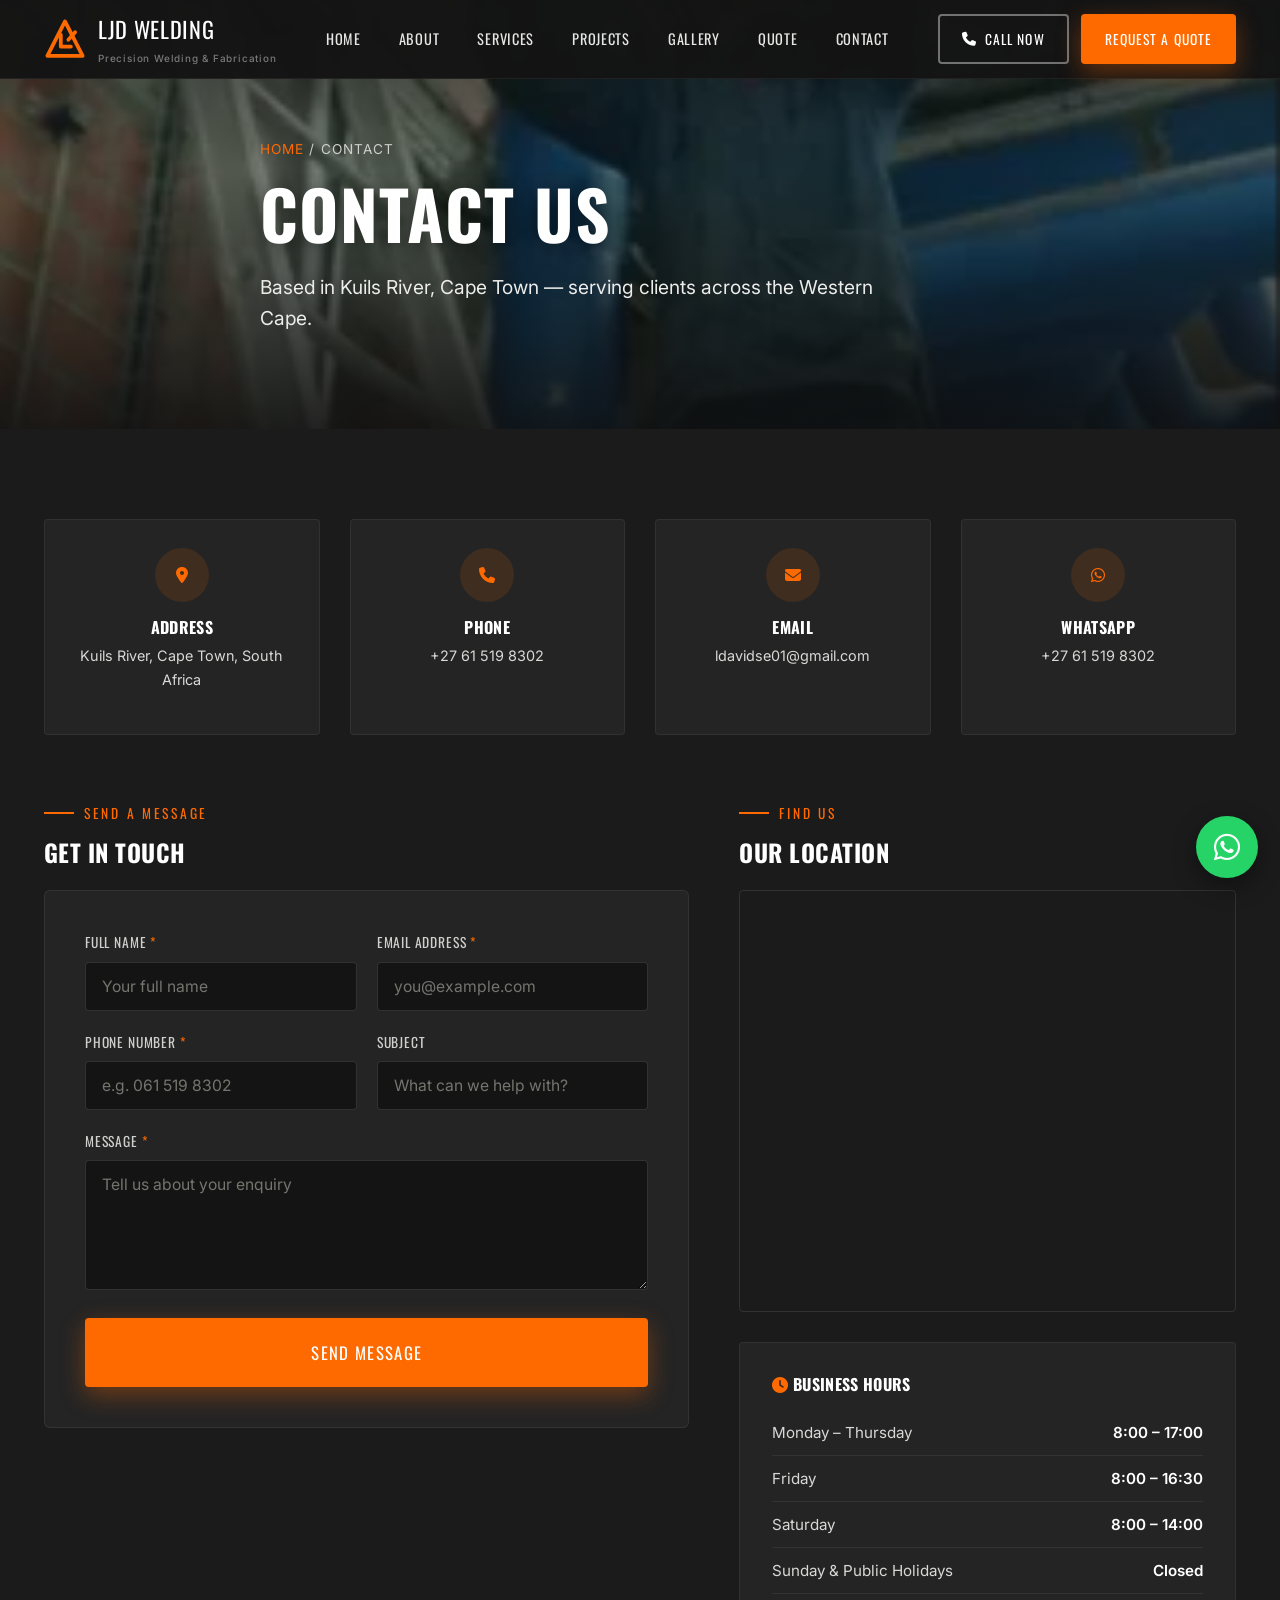
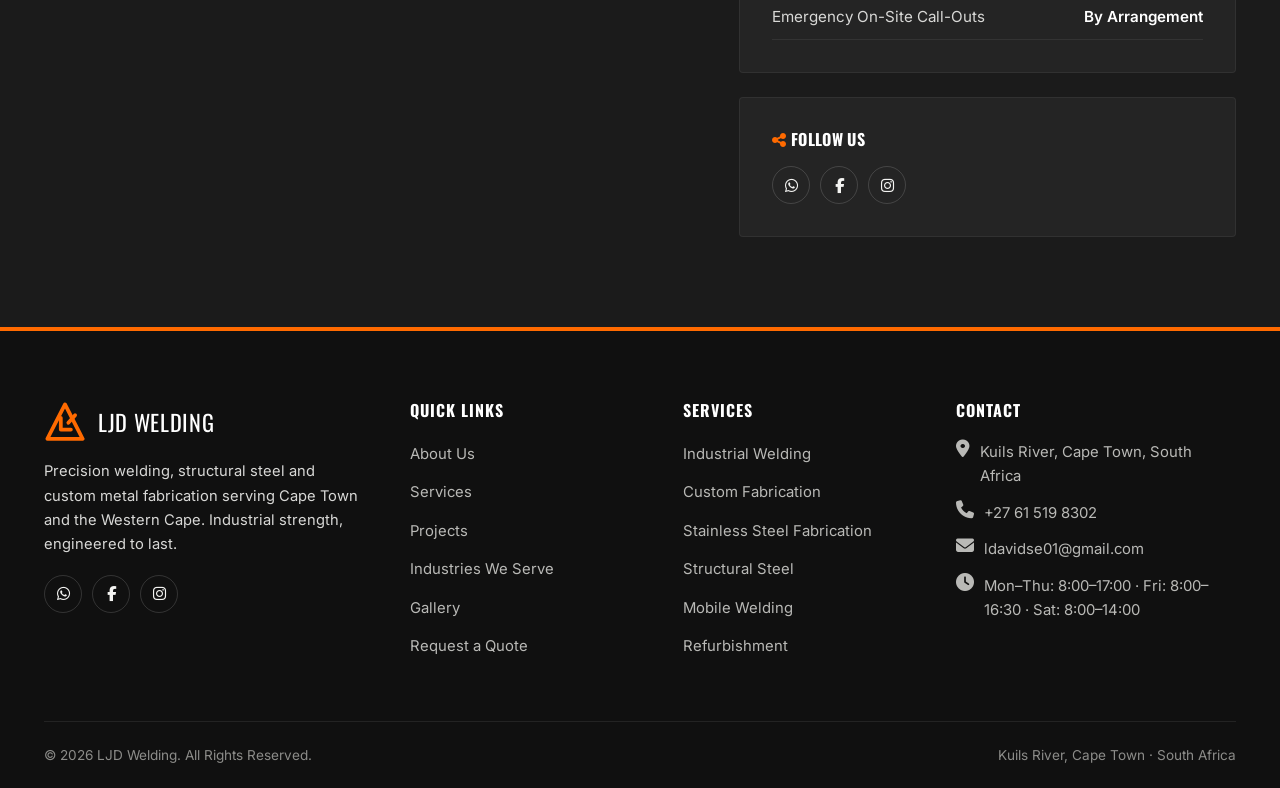
<file: contact.html>
<!DOCTYPE html>
<html lang="en-ZA">
<head>
<meta charset="UTF-8">
<meta name="viewport" content="width=device-width, initial-scale=1.0">
<title>Contact Us | LJD Welding &ndash; Kuils River, Cape Town</title>
<meta name="description" content="Contact LJD Welding in Kuils River, Cape Town. Call +27 61 519 8302, WhatsApp us, or send an enquiry for welding and fabrication services.">
<meta name="keywords" content="Welding Cape Town, Contact LJD Welding, Kuils River welding, On-site Welding Services">
<link rel="canonical" href="https://www.ljdwelding.co.za/contact.html">
<meta name="robots" content="index, follow">

<meta property="og:type" content="website">
<meta property="og:site_name" content="LJD Welding">
<meta property="og:title" content="Contact LJD Welding | Kuils River, Cape Town">
<meta property="og:description" content="Call, WhatsApp or email LJD Welding for a free welding and fabrication quote.">
<meta property="og:image" content="https://www.ljdwelding.co.za/images/hero/tig-welding-sparks.webp">
<meta property="og:url" content="https://www.ljdwelding.co.za/contact.html">
<meta name="twitter:card" content="summary_large_image">

<link rel="icon" href="data:image/svg+xml,%3Csvg xmlns='http://www.w3.org/2000/svg' viewBox='0 0 100 100'%3E%3Crect width='100' height='100' rx='16' fill='%231b1b1b'/%3E%3Cpath d='M50 18 L84 80 H16 Z' fill='none' stroke='%23ff6a00' stroke-width='10' stroke-linejoin='round'/%3E%3Cpath d='M40 46 V66 H60' fill='none' stroke='%23ff6a00' stroke-width='10' stroke-linecap='round' stroke-linejoin='round'/%3E%3Cpath d='M56 56 L70 42' fill='none' stroke='%23ff6a00' stroke-width='10' stroke-linecap='round'/%3E%3C/svg%3E">
<link rel="preconnect" href="https://fonts.googleapis.com">
<link rel="preconnect" href="https://fonts.gstatic.com" crossorigin>
<link href="https://fonts.googleapis.com/css2?family=Oswald:wght@400;500;600;700&family=Inter:wght@400;500;600;700&display=swap" rel="stylesheet">
<link rel="stylesheet" href="https://cdnjs.cloudflare.com/ajax/libs/font-awesome/6.5.1/css/all.min.css">
<link rel="stylesheet" href="css/style.css">

<script type="application/ld+json">
{
  "@context": "https://schema.org",
  "@type": "LocalBusiness",
  "name": "LJD Welding",
  "telephone": "+27615198302",
  "email": "ldavidse01@gmail.com",
  "address": {
    "@type": "PostalAddress",
    "addressLocality": "Kuils River",
    "addressRegion": "Cape Town, Western Cape",
    "addressCountry": "ZA"
  }
}
</script>
</head>
<body>
<a class="skip-link" href="#main">Skip to content</a>

<header class="site-header">
  <div class="container header-inner">
    <a class='brand' href='/'>
      <span class="brand-mark"><svg viewBox="0 0 100 100" xmlns="http://www.w3.org/2000/svg" aria-hidden="true"><path d="M50 8 L92 90 H8 Z" fill="none" stroke="#FF6A00" stroke-width="9" stroke-linejoin="round"/><path d="M40 40 V68 H64" fill="none" stroke="#FF6A00" stroke-width="9" stroke-linecap="round" stroke-linejoin="round"/><path d="M58 52 L74 34" fill="none" stroke="#FF6A00" stroke-width="9" stroke-linecap="round"/></svg></span>
      <span>LJD Welding<small>Precision Welding &amp; Fabrication</small></span>
    </a>
    <nav class="main-nav" aria-label="Primary">
      <a href='/'>Home</a>
      <a href='/about'>About</a>
      <a href='/services'>Services</a>
      <a href='/projects'>Projects</a>
      <a href='/gallery'>Gallery</a>
      <a href='/quote'>Quote</a>
      <a href='/contact'>Contact</a>
    </nav>
    <div class="header-cta">
      <a href="tel:+27615198302" class="btn btn-outline click-to-call"><i class="fa-solid fa-phone"></i> Call Now</a>
      <a class='btn btn-primary' href='/quote'>Request a Quote</a>
    </div>
    <button class="nav-toggle" aria-label="Toggle navigation" aria-expanded="false">
      <span></span><span></span><span></span>
    </button>
  </div>
</header>

<main id="main">

  <section class="hero page-hero">
    <div class="hero-media">
      <img src="images/gallery/onsite-pipework-installation.webp" alt="LJD Welding technician on-site" fetchpriority="high">
    </div>
    <div class="container hero-content">
      <div class="breadcrumb"><a href='/'>Home</a> / Contact</div>
      <h1>Contact Us</h1>
      <p class="lead">Based in Kuils River, Cape Town &mdash; serving clients across the Western Cape.</p>
    </div>
  </section>

  <section>
    <div class="container">
      <div class="grid grid-4" style="margin-bottom:60px;" data-reveal-group>
        <div class="card reveal" style="padding:28px; text-align:center;">
          <div class="icon" style="margin:0 auto 16px; width:54px; height:54px; border-radius:50%; background:rgba(255,106,0,0.12); display:flex; align-items:center; justify-content:center; color:var(--orange);"><i class="fa-solid fa-location-dot"></i></div>
          <h4 style="font-size:1rem;">Address</h4>
          <p style="font-size:0.9rem;">Kuils River, Cape Town, South Africa</p>
        </div>
        <div class="card reveal" style="padding:28px; text-align:center;">
          <div class="icon" style="margin:0 auto 16px; width:54px; height:54px; border-radius:50%; background:rgba(255,106,0,0.12); display:flex; align-items:center; justify-content:center; color:var(--orange);"><i class="fa-solid fa-phone"></i></div>
          <h4 style="font-size:1rem;">Phone</h4>
          <p style="font-size:0.9rem;"><a href="tel:+27615198302">+27 61 519 8302</a></p>
        </div>
        <div class="card reveal" style="padding:28px; text-align:center;">
          <div class="icon" style="margin:0 auto 16px; width:54px; height:54px; border-radius:50%; background:rgba(255,106,0,0.12); display:flex; align-items:center; justify-content:center; color:var(--orange);"><i class="fa-solid fa-envelope"></i></div>
          <h4 style="font-size:1rem;">Email</h4>
          <p style="font-size:0.9rem;"><a href="mailto:ldavidse01@gmail.com">ldavidse01@gmail.com</a></p>
        </div>
        <div class="card reveal" style="padding:28px; text-align:center;">
          <div class="icon" style="margin:0 auto 16px; width:54px; height:54px; border-radius:50%; background:rgba(255,106,0,0.12); display:flex; align-items:center; justify-content:center; color:var(--orange);"><i class="fa-brands fa-whatsapp"></i></div>
          <h4 style="font-size:1rem;">WhatsApp</h4>
          <p style="font-size:0.9rem;"><a href="https://wa.me/27615198302" target="_blank" rel="noopener">+27 61 519 8302</a></p>
        </div>
      </div>

      <div class="grid grid-2" style="grid-template-columns: 1.3fr 1fr; gap:50px; align-items:start;">

        <div>
          <span class="section-tag">Send a Message</span>
          <h2 style="margin-bottom:24px;">Get In Touch</h2>

          <form class="form-panel" data-form data-success="#contact-success" novalidate>
            <div class="form-row">
              <div class="field">
                <label for="c-name">Full Name <span class="required">*</span></label>
                <input type="text" id="c-name" name="name" placeholder="Your full name" required>
              </div>
              <div class="field">
                <label for="c-email">Email Address <span class="required">*</span></label>
                <input type="email" id="c-email" name="email" placeholder="you@example.com" required>
              </div>
            </div>
            <div class="form-row">
              <div class="field">
                <label for="c-phone">Phone Number <span class="required">*</span></label>
                <input type="tel" id="c-phone" name="phone" placeholder="e.g. 061 519 8302" required>
              </div>
              <div class="field">
                <label for="c-subject">Subject</label>
                <input type="text" id="c-subject" name="subject" placeholder="What can we help with?">
              </div>
            </div>
            <div class="field">
              <label for="c-message">Message <span class="required">*</span></label>
              <textarea id="c-message" name="message" placeholder="Tell us about your enquiry" required></textarea>
            </div>
            <button type="submit" class="btn btn-primary btn-lg btn-block">Send Message</button>
          </form>

          <div class="form-success" id="contact-success">
            <div class="icon"><i class="fa-solid fa-check"></i></div>
            <h2>Thank You</h2>
            <p style="max-width:420px; margin:0 auto;">Your message has been received. Our team will contact you within 24 hours.</p>
          </div>
        </div>

        <div>
          <span class="section-tag">Find Us</span>
          <h2 style="margin-bottom:24px;">Our Location</h2>
          <div class="footer-map" style="aspect-ratio:4/3.4; margin-bottom:30px;">
            <iframe class="map-embed" title="LJD Welding location map &ndash; Kuils River, Cape Town" src="https://www.google.com/maps?q=Kuils+River,+Cape+Town,+South+Africa&output=embed" loading="lazy" referrerpolicy="no-referrer-when-downgrade" allowfullscreen></iframe>
          </div>

          <div class="testimonial-card" style="margin-bottom:24px;">
            <h4 style="color:var(--white); margin-bottom:16px;"><i class="fa-solid fa-clock text-orange"></i> Business Hours</h4>
            <ul class="hours-list">
              <li><span>Monday &ndash; Thursday</span> <strong>8:00 &ndash; 17:00</strong></li>
              <li><span>Friday</span> <strong>8:00 &ndash; 16:30</strong></li>
              <li><span>Saturday</span> <strong>8:00 &ndash; 14:00</strong></li>
              <li><span>Sunday &amp; Public Holidays</span> <strong>Closed</strong></li>
              <li><span>Emergency On-Site Call-Outs</span> <strong>By Arrangement</strong></li>
            </ul>
          </div>

          <div class="testimonial-card">
            <h4 style="color:var(--white); margin-bottom:16px;"><i class="fa-solid fa-share-nodes text-orange"></i> Follow Us</h4>
            <div class="social-icons">
              <a href="https://wa.me/27615198302" aria-label="WhatsApp" target="_blank" rel="noopener"><i class="fa-brands fa-whatsapp"></i></a>
              <a href="https://facebook.com" aria-label="Facebook" target="_blank" rel="noopener"><i class="fa-brands fa-facebook-f"></i></a>
              <a href="https://instagram.com" aria-label="Instagram" target="_blank" rel="noopener"><i class="fa-brands fa-instagram"></i></a>
            </div>
          </div>
        </div>

      </div>
    </div>
  </section>

</main>

<footer class="site-footer">
  <div class="container">
    <div class="footer-grid">
      <div class="footer-col footer-brand">
        <a class='brand' href='/' style='margin-bottom:16px;'><span class="brand-mark"><svg viewBox="0 0 100 100" xmlns="http://www.w3.org/2000/svg" aria-hidden="true"><path d="M50 8 L92 90 H8 Z" fill="none" stroke="#FF6A00" stroke-width="9" stroke-linejoin="round"/><path d="M40 40 V68 H64" fill="none" stroke="#FF6A00" stroke-width="9" stroke-linecap="round" stroke-linejoin="round"/><path d="M58 52 L74 34" fill="none" stroke="#FF6A00" stroke-width="9" stroke-linecap="round"/></svg></span><span>LJD Welding</span></a>
        <p>Precision welding, structural steel and custom metal fabrication serving Cape Town and the Western Cape. Industrial strength, engineered to last.</p>
        <div class="social-icons">
          <a href="https://wa.me/27615198302" aria-label="WhatsApp" target="_blank" rel="noopener"><i class="fa-brands fa-whatsapp"></i></a>
          <a href="https://facebook.com" aria-label="Facebook" target="_blank" rel="noopener"><i class="fa-brands fa-facebook-f"></i></a>
          <a href="https://instagram.com" aria-label="Instagram" target="_blank" rel="noopener"><i class="fa-brands fa-instagram"></i></a>
        </div>
      </div>
      <div class="footer-col">
        <h4>Quick Links</h4>
        <ul>
          <li><a href='/about'>About Us</a></li>
          <li><a href='/services'>Services</a></li>
          <li><a href='/projects'>Projects</a></li>
          <li><a href='/industries'>Industries We Serve</a></li>
          <li><a href='/gallery'>Gallery</a></li>
          <li><a href='/quote'>Request a Quote</a></li>
        </ul>
      </div>
      <div class="footer-col">
        <h4>Services</h4>
        <ul>
          <li><a href='/services#industrial-welding'>Industrial Welding</a></li>
          <li><a href='/services#fabrication'>Custom Fabrication</a></li>
          <li><a href='/services#stainless'>Stainless Steel Fabrication</a></li>
          <li><a href='/services#structural'>Structural Steel</a></li>
          <li><a href='/services#mobile'>Mobile Welding</a></li>
          <li><a href='/services#refurbishment'>Refurbishment</a></li>
        </ul>
      </div>
      <div class="footer-col">
        <h4>Contact</h4>
        <ul class="footer-contact">
          <li><i class="fa-solid fa-location-dot"></i> Kuils River, Cape Town, South Africa</li>
          <li><i class="fa-solid fa-phone"></i> <a href="tel:+27615198302">+27 61 519 8302</a></li>
          <li><i class="fa-solid fa-envelope"></i> <a href="mailto:ldavidse01@gmail.com">ldavidse01@gmail.com</a></li>
          <li><i class="fa-solid fa-clock"></i> Mon&ndash;Thu: 8:00&ndash;17:00 &middot; Fri: 8:00&ndash;16:30 &middot; Sat: 8:00&ndash;14:00</li>
        </ul>
      </div>
    </div>
    <div class="footer-bottom">
      <span>&copy; <span id="current-year">2026</span> LJD Welding. All Rights Reserved.</span>
      <span>Kuils River, Cape Town &middot; South Africa</span>
    </div>
  </div>
</footer>

<a class="whatsapp-float" href="https://wa.me/27615198302?text=Hello%20LJD%20Welding.%20I%20would%20like%20to%20request%20a%20quotation." target="_blank" rel="noopener" aria-label="Chat with LJD Welding on WhatsApp">
  <i class="fa-brands fa-whatsapp"></i>
</a>

<div class="mobile-cta-bar">
  <a href="tel:+27615198302" class="btn btn-outline"><i class="fa-solid fa-phone"></i> Call</a>
  <a class='btn btn-primary' href='/quote'>Request a Quote</a>
</div>

<script src="js/main.js"></script>
</body>
</html>
</file>
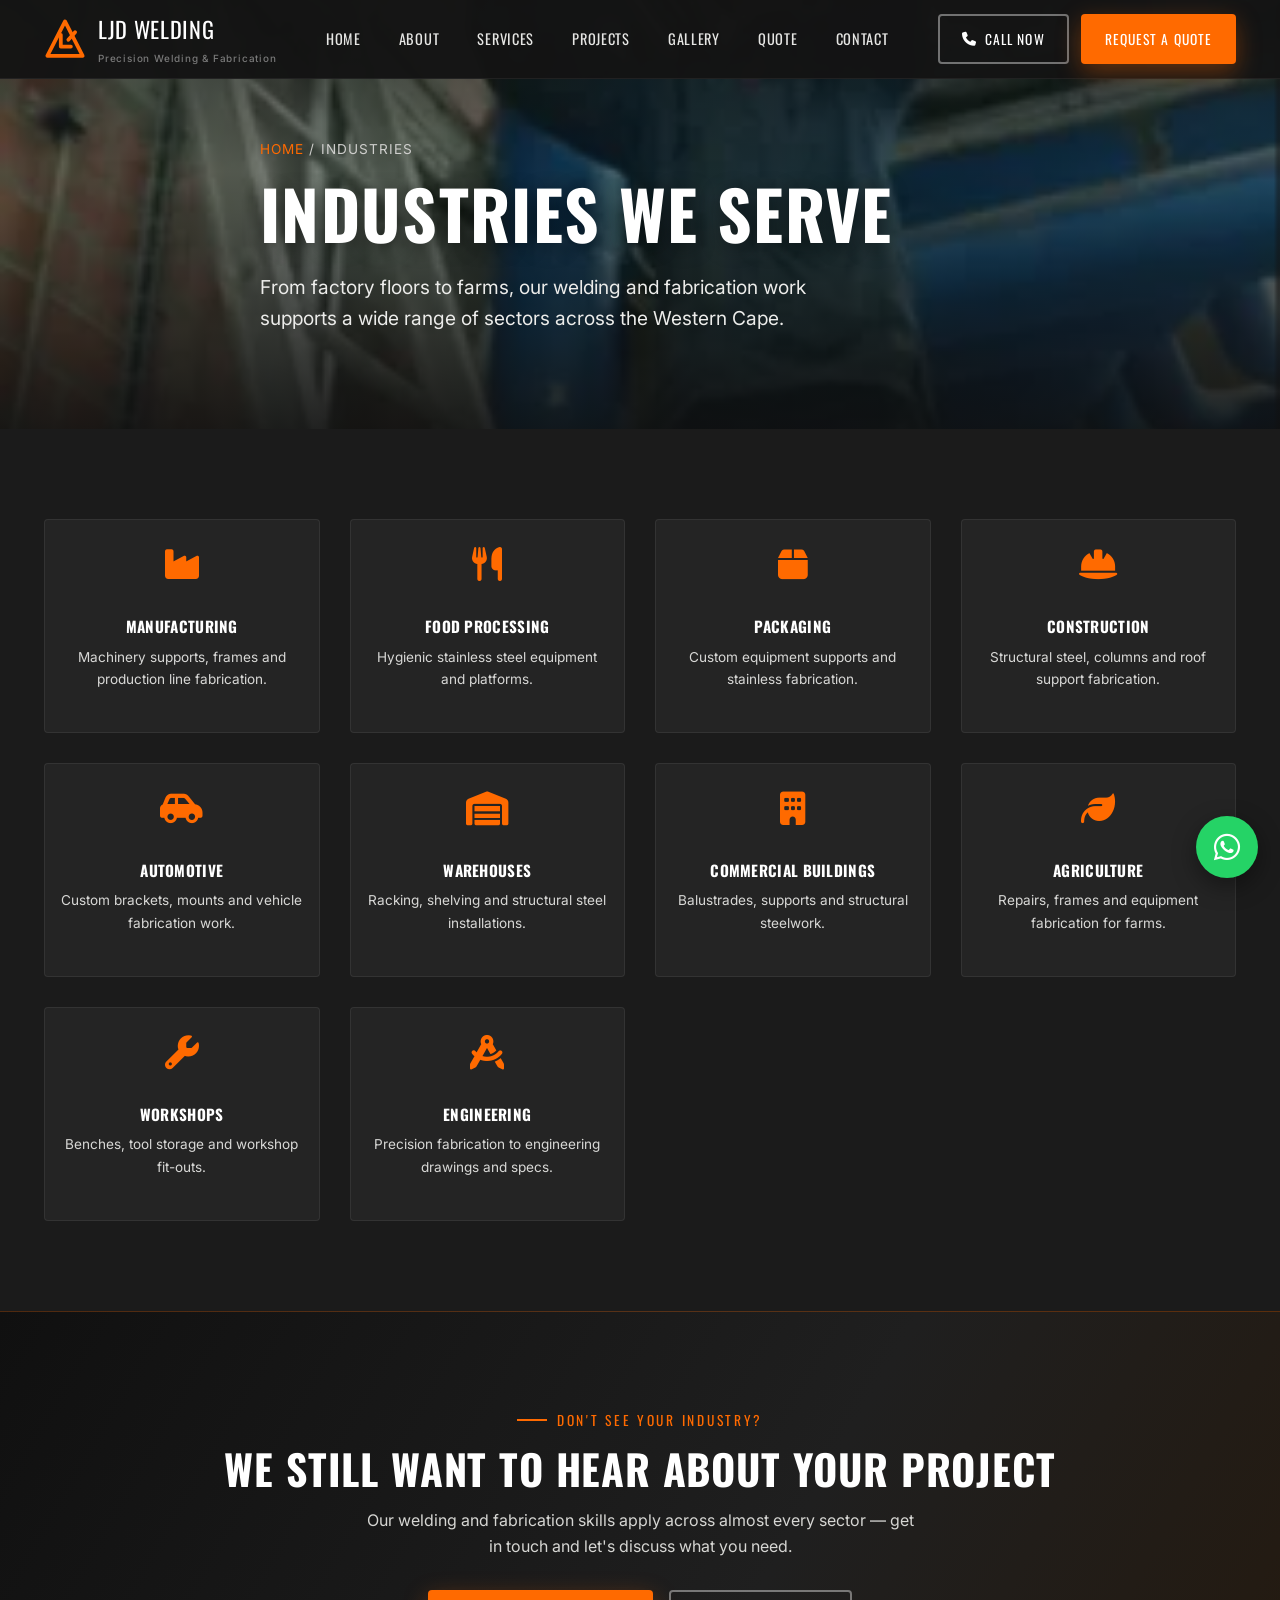
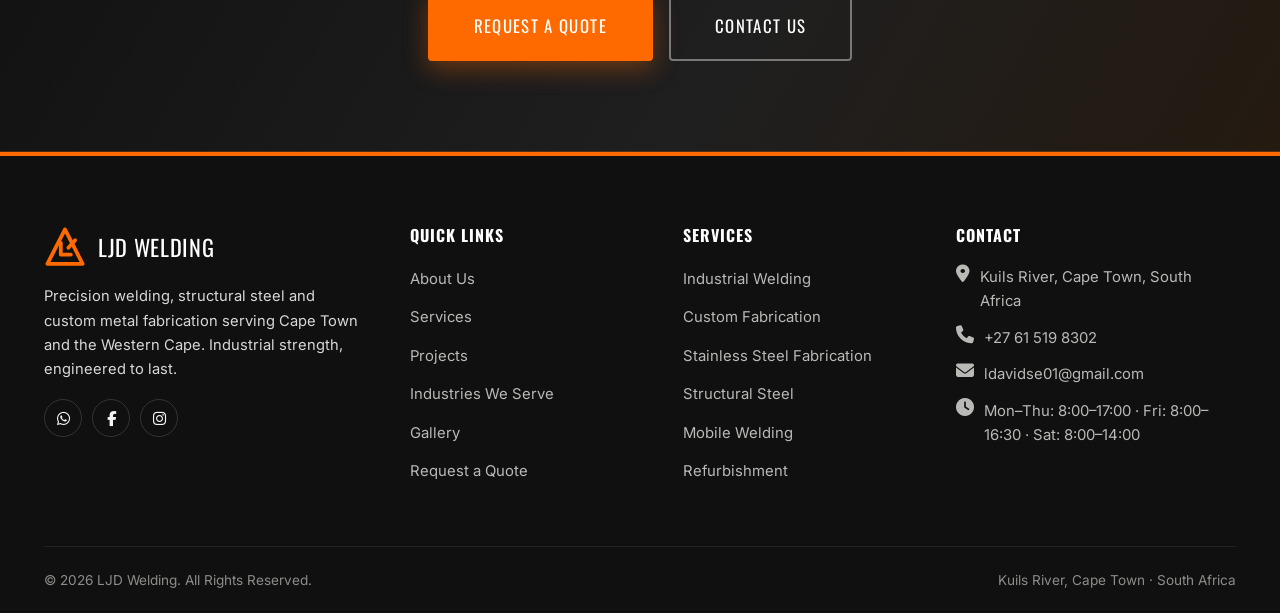
<file: industries.html>
<!DOCTYPE html>
<html lang="en-ZA">
<head>
<meta charset="UTF-8">
<meta name="viewport" content="width=device-width, initial-scale=1.0">
<title>Industries We Serve | LJD Welding Cape Town</title>
<meta name="description" content="LJD Welding provides welding and fabrication services to manufacturing, food processing, packaging, construction, automotive, warehousing, commercial, agriculture, workshop and engineering sectors across Cape Town.">
<meta name="keywords" content="Industrial Welding, Metal Fabrication Cape Town, Steel Fabrication Cape Town, Industrial Steel Fabrication, Welding Services Cape Town">
<link rel="canonical" href="https://www.ljdwelding.co.za/industries.html">
<meta name="robots" content="index, follow">

<meta property="og:type" content="website">
<meta property="og:site_name" content="LJD Welding">
<meta property="og:title" content="Industries We Serve | LJD Welding Cape Town">
<meta property="og:description" content="Welding and fabrication services for manufacturing, food processing, packaging, construction, automotive and more across Cape Town.">
<meta property="og:image" content="https://www.ljdwelding.co.za/images/gallery/onsite-pipework-installation.webp">
<meta property="og:url" content="https://www.ljdwelding.co.za/industries.html">
<meta name="twitter:card" content="summary_large_image">

<link rel="icon" href="data:image/svg+xml,%3Csvg xmlns='http://www.w3.org/2000/svg' viewBox='0 0 100 100'%3E%3Crect width='100' height='100' rx='16' fill='%231b1b1b'/%3E%3Cpath d='M50 18 L84 80 H16 Z' fill='none' stroke='%23ff6a00' stroke-width='10' stroke-linejoin='round'/%3E%3Cpath d='M40 46 V66 H60' fill='none' stroke='%23ff6a00' stroke-width='10' stroke-linecap='round' stroke-linejoin='round'/%3E%3Cpath d='M56 56 L70 42' fill='none' stroke='%23ff6a00' stroke-width='10' stroke-linecap='round'/%3E%3C/svg%3E">
<link rel="preconnect" href="https://fonts.googleapis.com">
<link rel="preconnect" href="https://fonts.gstatic.com" crossorigin>
<link href="https://fonts.googleapis.com/css2?family=Oswald:wght@400;500;600;700&family=Inter:wght@400;500;600;700&display=swap" rel="stylesheet">
<link rel="stylesheet" href="https://cdnjs.cloudflare.com/ajax/libs/font-awesome/6.5.1/css/all.min.css">
<link rel="stylesheet" href="css/style.css">
</head>
<body>
<a class="skip-link" href="#main">Skip to content</a>

<header class="site-header">
  <div class="container header-inner">
    <a class='brand' href='/'>
      <span class="brand-mark"><svg viewBox="0 0 100 100" xmlns="http://www.w3.org/2000/svg" aria-hidden="true"><path d="M50 8 L92 90 H8 Z" fill="none" stroke="#FF6A00" stroke-width="9" stroke-linejoin="round"/><path d="M40 40 V68 H64" fill="none" stroke="#FF6A00" stroke-width="9" stroke-linecap="round" stroke-linejoin="round"/><path d="M58 52 L74 34" fill="none" stroke="#FF6A00" stroke-width="9" stroke-linecap="round"/></svg></span>
      <span>LJD Welding<small>Precision Welding &amp; Fabrication</small></span>
    </a>
    <nav class="main-nav" aria-label="Primary">
      <a href='/'>Home</a>
      <a href='/about'>About</a>
      <a href='/services'>Services</a>
      <a href='/projects'>Projects</a>
      <a href='/gallery'>Gallery</a>
      <a href='/quote'>Quote</a>
      <a href='/contact'>Contact</a>
    </nav>
    <div class="header-cta">
      <a href="tel:+27615198302" class="btn btn-outline click-to-call"><i class="fa-solid fa-phone"></i> Call Now</a>
      <a class='btn btn-primary' href='/quote'>Request a Quote</a>
    </div>
    <button class="nav-toggle" aria-label="Toggle navigation" aria-expanded="false">
      <span></span><span></span><span></span>
    </button>
  </div>
</header>

<main id="main">

  <section class="hero page-hero">
    <div class="hero-media">
      <img src="images/gallery/onsite-pipework-installation.webp" alt="On-site industrial pipework installation" fetchpriority="high">
    </div>
    <div class="container hero-content">
      <div class="breadcrumb"><a href='/'>Home</a> / Industries</div>
      <h1>Industries We Serve</h1>
      <p class="lead">From factory floors to farms, our welding and fabrication work supports a wide range of sectors across the Western Cape.</p>
    </div>
  </section>

  <section>
    <div class="container">
      <div class="grid grid-4" data-reveal-group>

        <div class="industry-card reveal">
          <div class="icon"><i class="fa-solid fa-industry"></i></div>
          <h4>Manufacturing</h4>
          <p style="font-size:0.85rem; margin-top:10px;">Machinery supports, frames and production line fabrication.</p>
        </div>
        <div class="industry-card reveal">
          <div class="icon"><i class="fa-solid fa-utensils"></i></div>
          <h4>Food Processing</h4>
          <p style="font-size:0.85rem; margin-top:10px;">Hygienic stainless steel equipment and platforms.</p>
        </div>
        <div class="industry-card reveal">
          <div class="icon"><i class="fa-solid fa-box"></i></div>
          <h4>Packaging</h4>
          <p style="font-size:0.85rem; margin-top:10px;">Custom equipment supports and stainless fabrication.</p>
        </div>
        <div class="industry-card reveal">
          <div class="icon"><i class="fa-solid fa-helmet-safety"></i></div>
          <h4>Construction</h4>
          <p style="font-size:0.85rem; margin-top:10px;">Structural steel, columns and roof support fabrication.</p>
        </div>
        <div class="industry-card reveal">
          <div class="icon"><i class="fa-solid fa-car-side"></i></div>
          <h4>Automotive</h4>
          <p style="font-size:0.85rem; margin-top:10px;">Custom brackets, mounts and vehicle fabrication work.</p>
        </div>
        <div class="industry-card reveal">
          <div class="icon"><i class="fa-solid fa-warehouse"></i></div>
          <h4>Warehouses</h4>
          <p style="font-size:0.85rem; margin-top:10px;">Racking, shelving and structural steel installations.</p>
        </div>
        <div class="industry-card reveal">
          <div class="icon"><i class="fa-solid fa-building"></i></div>
          <h4>Commercial Buildings</h4>
          <p style="font-size:0.85rem; margin-top:10px;">Balustrades, supports and structural steelwork.</p>
        </div>
        <div class="industry-card reveal">
          <div class="icon"><i class="fa-solid fa-leaf"></i></div>
          <h4>Agriculture</h4>
          <p style="font-size:0.85rem; margin-top:10px;">Repairs, frames and equipment fabrication for farms.</p>
        </div>
        <div class="industry-card reveal">
          <div class="icon"><i class="fa-solid fa-wrench"></i></div>
          <h4>Workshops</h4>
          <p style="font-size:0.85rem; margin-top:10px;">Benches, tool storage and workshop fit-outs.</p>
        </div>
        <div class="industry-card reveal">
          <div class="icon"><i class="fa-solid fa-drafting-compass"></i></div>
          <h4>Engineering</h4>
          <p style="font-size:0.85rem; margin-top:10px;">Precision fabrication to engineering drawings and specs.</p>
        </div>

      </div>
    </div>
  </section>

  <section class="cta-band">
    <div class="container">
      <span class="section-tag" style="justify-content:center;">Don't See Your Industry?</span>
      <h2>We Still Want To Hear About Your Project</h2>
      <p>Our welding and fabrication skills apply across almost every sector &mdash; get in touch and let's discuss what you need.</p>
      <div class="cta-actions">
        <a class='btn btn-primary btn-lg' href='/quote'>Request a Quote</a>
        <a class='btn btn-outline btn-lg' href='/contact'>Contact Us</a>
      </div>
    </div>
  </section>

</main>

<footer class="site-footer">
  <div class="container">
    <div class="footer-grid">
      <div class="footer-col footer-brand">
        <a class='brand' href='/' style='margin-bottom:16px;'><span class="brand-mark"><svg viewBox="0 0 100 100" xmlns="http://www.w3.org/2000/svg" aria-hidden="true"><path d="M50 8 L92 90 H8 Z" fill="none" stroke="#FF6A00" stroke-width="9" stroke-linejoin="round"/><path d="M40 40 V68 H64" fill="none" stroke="#FF6A00" stroke-width="9" stroke-linecap="round" stroke-linejoin="round"/><path d="M58 52 L74 34" fill="none" stroke="#FF6A00" stroke-width="9" stroke-linecap="round"/></svg></span><span>LJD Welding</span></a>
        <p>Precision welding, structural steel and custom metal fabrication serving Cape Town and the Western Cape. Industrial strength, engineered to last.</p>
        <div class="social-icons">
          <a href="https://wa.me/27615198302" aria-label="WhatsApp" target="_blank" rel="noopener"><i class="fa-brands fa-whatsapp"></i></a>
          <a href="https://facebook.com" aria-label="Facebook" target="_blank" rel="noopener"><i class="fa-brands fa-facebook-f"></i></a>
          <a href="https://instagram.com" aria-label="Instagram" target="_blank" rel="noopener"><i class="fa-brands fa-instagram"></i></a>
        </div>
      </div>
      <div class="footer-col">
        <h4>Quick Links</h4>
        <ul>
          <li><a href='/about'>About Us</a></li>
          <li><a href='/services'>Services</a></li>
          <li><a href='/projects'>Projects</a></li>
          <li><a href='/industries'>Industries We Serve</a></li>
          <li><a href='/gallery'>Gallery</a></li>
          <li><a href='/quote'>Request a Quote</a></li>
        </ul>
      </div>
      <div class="footer-col">
        <h4>Services</h4>
        <ul>
          <li><a href='/services#industrial-welding'>Industrial Welding</a></li>
          <li><a href='/services#fabrication'>Custom Fabrication</a></li>
          <li><a href='/services#stainless'>Stainless Steel Fabrication</a></li>
          <li><a href='/services#structural'>Structural Steel</a></li>
          <li><a href='/services#mobile'>Mobile Welding</a></li>
          <li><a href='/services#refurbishment'>Refurbishment</a></li>
        </ul>
      </div>
      <div class="footer-col">
        <h4>Contact</h4>
        <ul class="footer-contact">
          <li><i class="fa-solid fa-location-dot"></i> Kuils River, Cape Town, South Africa</li>
          <li><i class="fa-solid fa-phone"></i> <a href="tel:+27615198302">+27 61 519 8302</a></li>
          <li><i class="fa-solid fa-envelope"></i> <a href="mailto:ldavidse01@gmail.com">ldavidse01@gmail.com</a></li>
          <li><i class="fa-solid fa-clock"></i> Mon&ndash;Thu: 8:00&ndash;17:00 &middot; Fri: 8:00&ndash;16:30 &middot; Sat: 8:00&ndash;14:00</li>
        </ul>
      </div>
    </div>
    <div class="footer-bottom">
      <span>&copy; <span id="current-year">2026</span> LJD Welding. All Rights Reserved.</span>
      <span>Kuils River, Cape Town &middot; South Africa</span>
    </div>
  </div>
</footer>

<a class="whatsapp-float" href="https://wa.me/27615198302?text=Hello%20LJD%20Welding.%20I%20would%20like%20to%20request%20a%20quotation." target="_blank" rel="noopener" aria-label="Chat with LJD Welding on WhatsApp">
  <i class="fa-brands fa-whatsapp"></i>
</a>

<div class="mobile-cta-bar">
  <a href="tel:+27615198302" class="btn btn-outline"><i class="fa-solid fa-phone"></i> Call</a>
  <a class='btn btn-primary' href='/quote'>Request a Quote</a>
</div>

<script src="js/main.js"></script>
</body>
</html>
</file>
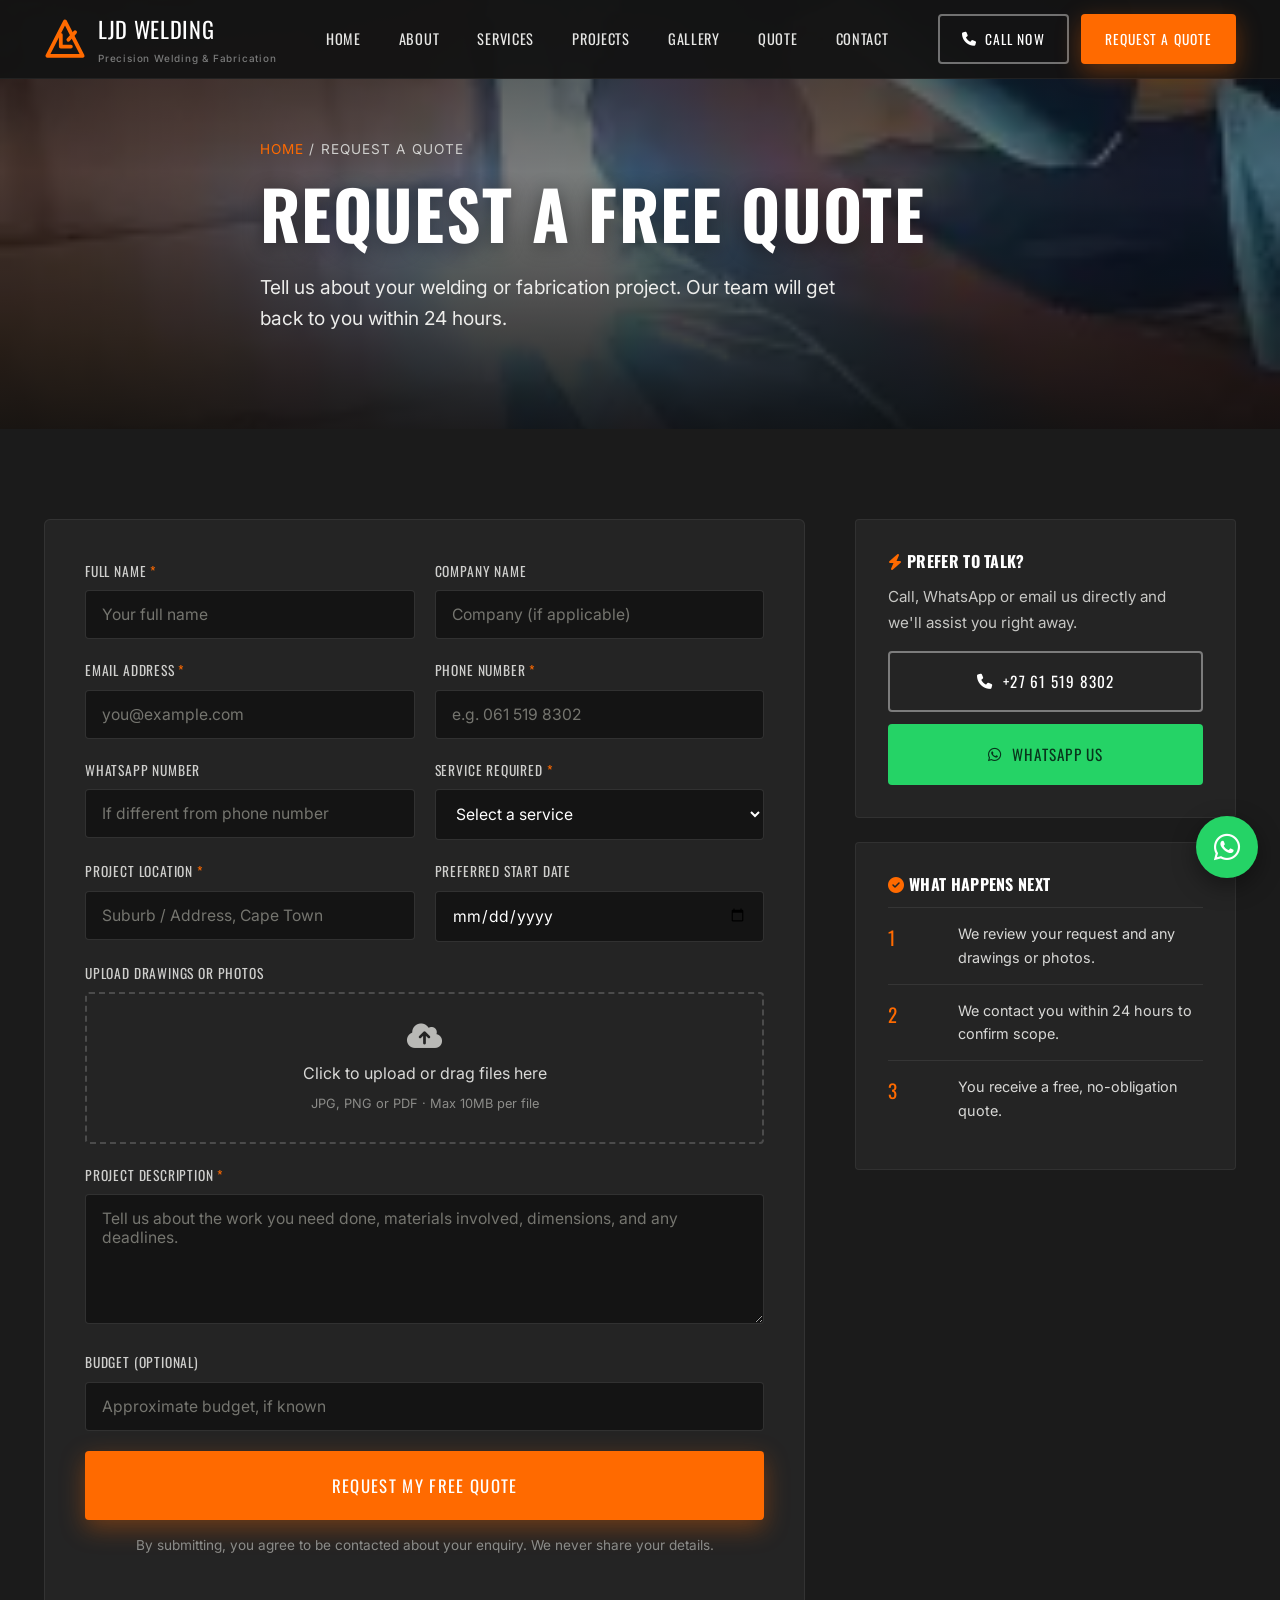
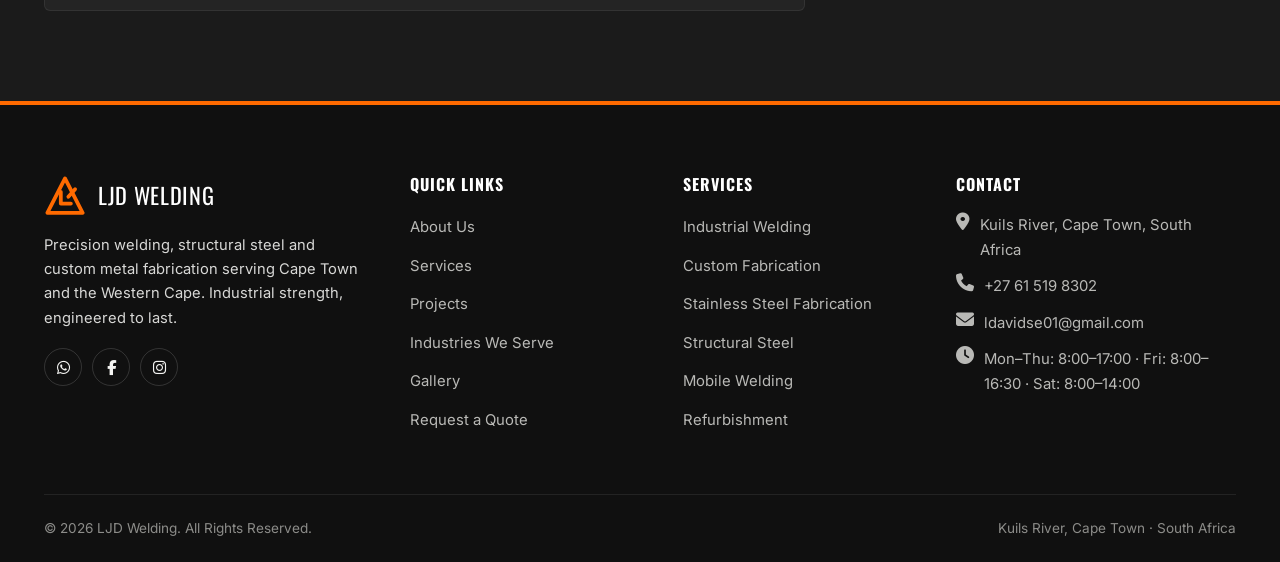
<file: quote.html>
<!DOCTYPE html>
<html lang="en-ZA">
<head>
<meta charset="UTF-8">
<meta name="viewport" content="width=device-width, initial-scale=1.0">
<title>Request a Free Quote | LJD Welding Cape Town</title>
<meta name="description" content="Request a free welding or fabrication quote from LJD Welding. Tell us about your project and our team will respond within 24 hours.">
<meta name="keywords" content="Welding quote Cape Town, Steel fabrication quote, Request a quote welding, Mobile welding quote">
<link rel="canonical" href="https://www.ljdwelding.co.za/quote.html">
<meta name="robots" content="index, follow">

<meta property="og:type" content="website">
<meta property="og:site_name" content="LJD Welding">
<meta property="og:title" content="Request a Free Quote | LJD Welding">
<meta property="og:description" content="Tell us about your welding or fabrication project and get a free quote within 24 hours.">
<meta property="og:image" content="https://www.ljdwelding.co.za/images/hero/tig-welding-sparks.webp">
<meta property="og:url" content="https://www.ljdwelding.co.za/quote.html">
<meta name="twitter:card" content="summary_large_image">

<link rel="icon" href="data:image/svg+xml,%3Csvg xmlns='http://www.w3.org/2000/svg' viewBox='0 0 100 100'%3E%3Crect width='100' height='100' rx='16' fill='%231b1b1b'/%3E%3Cpath d='M50 18 L84 80 H16 Z' fill='none' stroke='%23ff6a00' stroke-width='10' stroke-linejoin='round'/%3E%3Cpath d='M40 46 V66 H60' fill='none' stroke='%23ff6a00' stroke-width='10' stroke-linecap='round' stroke-linejoin='round'/%3E%3Cpath d='M56 56 L70 42' fill='none' stroke='%23ff6a00' stroke-width='10' stroke-linecap='round'/%3E%3C/svg%3E">
<link rel="preconnect" href="https://fonts.googleapis.com">
<link rel="preconnect" href="https://fonts.gstatic.com" crossorigin>
<link href="https://fonts.googleapis.com/css2?family=Oswald:wght@400;500;600;700&family=Inter:wght@400;500;600;700&display=swap" rel="stylesheet">
<link rel="stylesheet" href="https://cdnjs.cloudflare.com/ajax/libs/font-awesome/6.5.1/css/all.min.css">
<link rel="stylesheet" href="css/style.css">
</head>
<body>
<a class="skip-link" href="#main">Skip to content</a>

<header class="site-header">
  <div class="container header-inner">
    <a class='brand' href='/'>
      <span class="brand-mark"><svg viewBox="0 0 100 100" xmlns="http://www.w3.org/2000/svg" aria-hidden="true"><path d="M50 8 L92 90 H8 Z" fill="none" stroke="#FF6A00" stroke-width="9" stroke-linejoin="round"/><path d="M40 40 V68 H64" fill="none" stroke="#FF6A00" stroke-width="9" stroke-linecap="round" stroke-linejoin="round"/><path d="M58 52 L74 34" fill="none" stroke="#FF6A00" stroke-width="9" stroke-linecap="round"/></svg></span>
      <span>LJD Welding<small>Precision Welding &amp; Fabrication</small></span>
    </a>
    <nav class="main-nav" aria-label="Primary">
      <a href='/'>Home</a>
      <a href='/about'>About</a>
      <a href='/services'>Services</a>
      <a href='/projects'>Projects</a>
      <a href='/gallery'>Gallery</a>
      <a href='/quote'>Quote</a>
      <a href='/contact'>Contact</a>
    </nav>
    <div class="header-cta">
      <a href="tel:+27615198302" class="btn btn-outline click-to-call"><i class="fa-solid fa-phone"></i> Call Now</a>
      <a class='btn btn-primary' href='/quote'>Request a Quote</a>
    </div>
    <button class="nav-toggle" aria-label="Toggle navigation" aria-expanded="false">
      <span></span><span></span><span></span>
    </button>
  </div>
</header>

<main id="main">

  <section class="hero page-hero">
    <div class="hero-media">
      <img src="images/gallery/arc-welding-bracket.webp" alt="Welder fabricating a custom steel bracket" fetchpriority="high">
    </div>
    <div class="container hero-content">
      <div class="breadcrumb"><a href='/'>Home</a> / Request a Quote</div>
      <h1>Request a Free Quote</h1>
      <p class="lead">Tell us about your welding or fabrication project. Our team will get back to you within 24 hours.</p>
    </div>
  </section>

  <section>
    <div class="container">
      <div class="grid grid-2" style="grid-template-columns: 2fr 1fr; gap: 50px;">
        <div>

          <form class="form-panel" data-form data-success="#quote-success" novalidate>
            <div class="form-row">
              <div class="field">
                <label for="full-name">Full Name <span class="required">*</span></label>
                <input type="text" id="full-name" name="full-name" placeholder="Your full name" required>
              </div>
              <div class="field">
                <label for="company-name">Company Name</label>
                <input type="text" id="company-name" name="company-name" placeholder="Company (if applicable)">
              </div>
            </div>

            <div class="form-row">
              <div class="field">
                <label for="email">Email Address <span class="required">*</span></label>
                <input type="email" id="email" name="email" placeholder="you@example.com" required>
              </div>
              <div class="field">
                <label for="phone">Phone Number <span class="required">*</span></label>
                <input type="tel" id="phone" name="phone" placeholder="e.g. 061 519 8302" required>
              </div>
            </div>

            <div class="form-row">
              <div class="field">
                <label for="whatsapp">WhatsApp Number</label>
                <input type="tel" id="whatsapp" name="whatsapp" placeholder="If different from phone number">
              </div>
              <div class="field">
                <label for="service">Service Required <span class="required">*</span></label>
                <select id="service" name="service" required>
                  <option value="" disabled selected>Select a service</option>
                  <option>Industrial Welding (MIG/TIG/Arc/Stick)</option>
                  <option>Custom Fabrication</option>
                  <option>Stainless Steel Fabrication</option>
                  <option>Structural Steel</option>
                  <option>Mobile Welding / On-Site Repairs</option>
                  <option>Refurbishment</option>
                  <option>Steel Cutting</option>
                  <option>Automotive Fabrication</option>
                  <option>Industrial Installation</option>
                  <option>Other / Not Sure</option>
                </select>
              </div>
            </div>

            <div class="form-row">
              <div class="field">
                <label for="location">Project Location <span class="required">*</span></label>
                <input type="text" id="location" name="location" placeholder="Suburb / Address, Cape Town" required>
              </div>
              <div class="field">
                <label for="start-date">Preferred Start Date</label>
                <input type="date" id="start-date" name="start-date">
              </div>
            </div>

            <div class="field">
              <label for="project-files">Upload Drawings or Photos</label>
              <div class="file-drop" tabindex="0">
                <i class="fa-solid fa-cloud-arrow-up"></i>
                <p style="margin:0;">Click to upload or drag files here</p>
                <small>JPG, PNG or PDF &middot; Max 10MB per file</small>
              </div>
              <input type="file" id="project-files" name="project-files" accept=".jpg,.jpeg,.png,.pdf" multiple style="display:none;">
              <div class="file-list"></div>
            </div>

            <div class="field">
              <label for="description">Project Description <span class="required">*</span></label>
              <textarea id="description" name="description" placeholder="Tell us about the work you need done, materials involved, dimensions, and any deadlines." required></textarea>
            </div>

            <div class="field">
              <label for="budget">Budget (optional)</label>
              <input type="text" id="budget" name="budget" placeholder="Approximate budget, if known">
            </div>

            <button type="submit" class="btn btn-primary btn-lg btn-block">Request My Free Quote</button>
            <p style="text-align:center; margin-top:14px; font-size:0.85rem; color:#8c8c89;">By submitting, you agree to be contacted about your enquiry. We never share your details.</p>
          </form>

          <div class="form-success" id="quote-success">
            <div class="icon"><i class="fa-solid fa-check"></i></div>
            <h2>Thank You</h2>
            <p style="max-width:420px; margin:0 auto;">Our team will contact you within 24 hours to discuss your project and provide your free quote.</p>
            <a href="https://wa.me/27615198302?text=Hello%20LJD%20Welding.%20I%20would%20like%20to%20request%20a%20quotation." class="btn btn-whatsapp" style="margin-top:24px;" target="_blank" rel="noopener"><i class="fa-brands fa-whatsapp"></i> Chat With Us Now</a>
          </div>

        </div>

        <aside>
          <div class="testimonial-card" style="margin-bottom:24px;">
            <h4 style="color:var(--white); margin-bottom:14px;"><i class="fa-solid fa-bolt text-orange"></i> Prefer to Talk?</h4>
            <p style="color:#c7c7c4; font-size:0.95rem;">Call, WhatsApp or email us directly and we'll assist you right away.</p>
            <ul style="margin-top:16px;">
              <li style="margin-bottom:12px;"><a href="tel:+27615198302" class="btn btn-outline btn-block"><i class="fa-solid fa-phone"></i> +27 61 519 8302</a></li>
              <li><a href="https://wa.me/27615198302?text=Hello%20LJD%20Welding.%20I%20would%20like%20to%20request%20a%20quotation." class="btn btn-whatsapp btn-block" target="_blank" rel="noopener"><i class="fa-brands fa-whatsapp"></i> WhatsApp Us</a></li>
            </ul>
          </div>
          <div class="testimonial-card">
            <h4 style="color:var(--white); margin-bottom:14px;"><i class="fa-solid fa-circle-check text-orange"></i> What Happens Next</h4>
            <div data-reveal-group>
              <div class="feature-row" style="padding:14px 0;">
                <span class="num" style="font-size:1.2rem;">1</span>
                <div><p style="margin:0; font-size:0.9rem;">We review your request and any drawings or photos.</p></div>
              </div>
              <div class="feature-row" style="padding:14px 0;">
                <span class="num" style="font-size:1.2rem;">2</span>
                <div><p style="margin:0; font-size:0.9rem;">We contact you within 24 hours to confirm scope.</p></div>
              </div>
              <div class="feature-row" style="padding:14px 0; border-bottom:none;">
                <span class="num" style="font-size:1.2rem;">3</span>
                <div><p style="margin:0; font-size:0.9rem;">You receive a free, no-obligation quote.</p></div>
              </div>
            </div>
          </div>
        </aside>

      </div>
    </div>
  </section>

</main>

<footer class="site-footer">
  <div class="container">
    <div class="footer-grid">
      <div class="footer-col footer-brand">
        <a class='brand' href='/' style='margin-bottom:16px;'><span class="brand-mark"><svg viewBox="0 0 100 100" xmlns="http://www.w3.org/2000/svg" aria-hidden="true"><path d="M50 8 L92 90 H8 Z" fill="none" stroke="#FF6A00" stroke-width="9" stroke-linejoin="round"/><path d="M40 40 V68 H64" fill="none" stroke="#FF6A00" stroke-width="9" stroke-linecap="round" stroke-linejoin="round"/><path d="M58 52 L74 34" fill="none" stroke="#FF6A00" stroke-width="9" stroke-linecap="round"/></svg></span><span>LJD Welding</span></a>
        <p>Precision welding, structural steel and custom metal fabrication serving Cape Town and the Western Cape. Industrial strength, engineered to last.</p>
        <div class="social-icons">
          <a href="https://wa.me/27615198302" aria-label="WhatsApp" target="_blank" rel="noopener"><i class="fa-brands fa-whatsapp"></i></a>
          <a href="https://facebook.com" aria-label="Facebook" target="_blank" rel="noopener"><i class="fa-brands fa-facebook-f"></i></a>
          <a href="https://instagram.com" aria-label="Instagram" target="_blank" rel="noopener"><i class="fa-brands fa-instagram"></i></a>
        </div>
      </div>
      <div class="footer-col">
        <h4>Quick Links</h4>
        <ul>
          <li><a href='/about'>About Us</a></li>
          <li><a href='/services'>Services</a></li>
          <li><a href='/projects'>Projects</a></li>
          <li><a href='/industries'>Industries We Serve</a></li>
          <li><a href='/gallery'>Gallery</a></li>
          <li><a href='/quote'>Request a Quote</a></li>
        </ul>
      </div>
      <div class="footer-col">
        <h4>Services</h4>
        <ul>
          <li><a href='/services#industrial-welding'>Industrial Welding</a></li>
          <li><a href='/services#fabrication'>Custom Fabrication</a></li>
          <li><a href='/services#stainless'>Stainless Steel Fabrication</a></li>
          <li><a href='/services#structural'>Structural Steel</a></li>
          <li><a href='/services#mobile'>Mobile Welding</a></li>
          <li><a href='/services#refurbishment'>Refurbishment</a></li>
        </ul>
      </div>
      <div class="footer-col">
        <h4>Contact</h4>
        <ul class="footer-contact">
          <li><i class="fa-solid fa-location-dot"></i> Kuils River, Cape Town, South Africa</li>
          <li><i class="fa-solid fa-phone"></i> <a href="tel:+27615198302">+27 61 519 8302</a></li>
          <li><i class="fa-solid fa-envelope"></i> <a href="mailto:ldavidse01@gmail.com">ldavidse01@gmail.com</a></li>
          <li><i class="fa-solid fa-clock"></i> Mon&ndash;Thu: 8:00&ndash;17:00 &middot; Fri: 8:00&ndash;16:30 &middot; Sat: 8:00&ndash;14:00</li>
        </ul>
      </div>
    </div>
    <div class="footer-bottom">
      <span>&copy; <span id="current-year">2026</span> LJD Welding. All Rights Reserved.</span>
      <span>Kuils River, Cape Town &middot; South Africa</span>
    </div>
  </div>
</footer>

<a class="whatsapp-float" href="https://wa.me/27615198302?text=Hello%20LJD%20Welding.%20I%20would%20like%20to%20request%20a%20quotation." target="_blank" rel="noopener" aria-label="Chat with LJD Welding on WhatsApp">
  <i class="fa-brands fa-whatsapp"></i>
</a>

<div class="mobile-cta-bar">
  <a href="tel:+27615198302" class="btn btn-outline"><i class="fa-solid fa-phone"></i> Call</a>
  <a href="#full-name" class="btn btn-primary">Fill In Form</a>
</div>

<script src="js/main.js"></script>
</body>
</html>
</file>
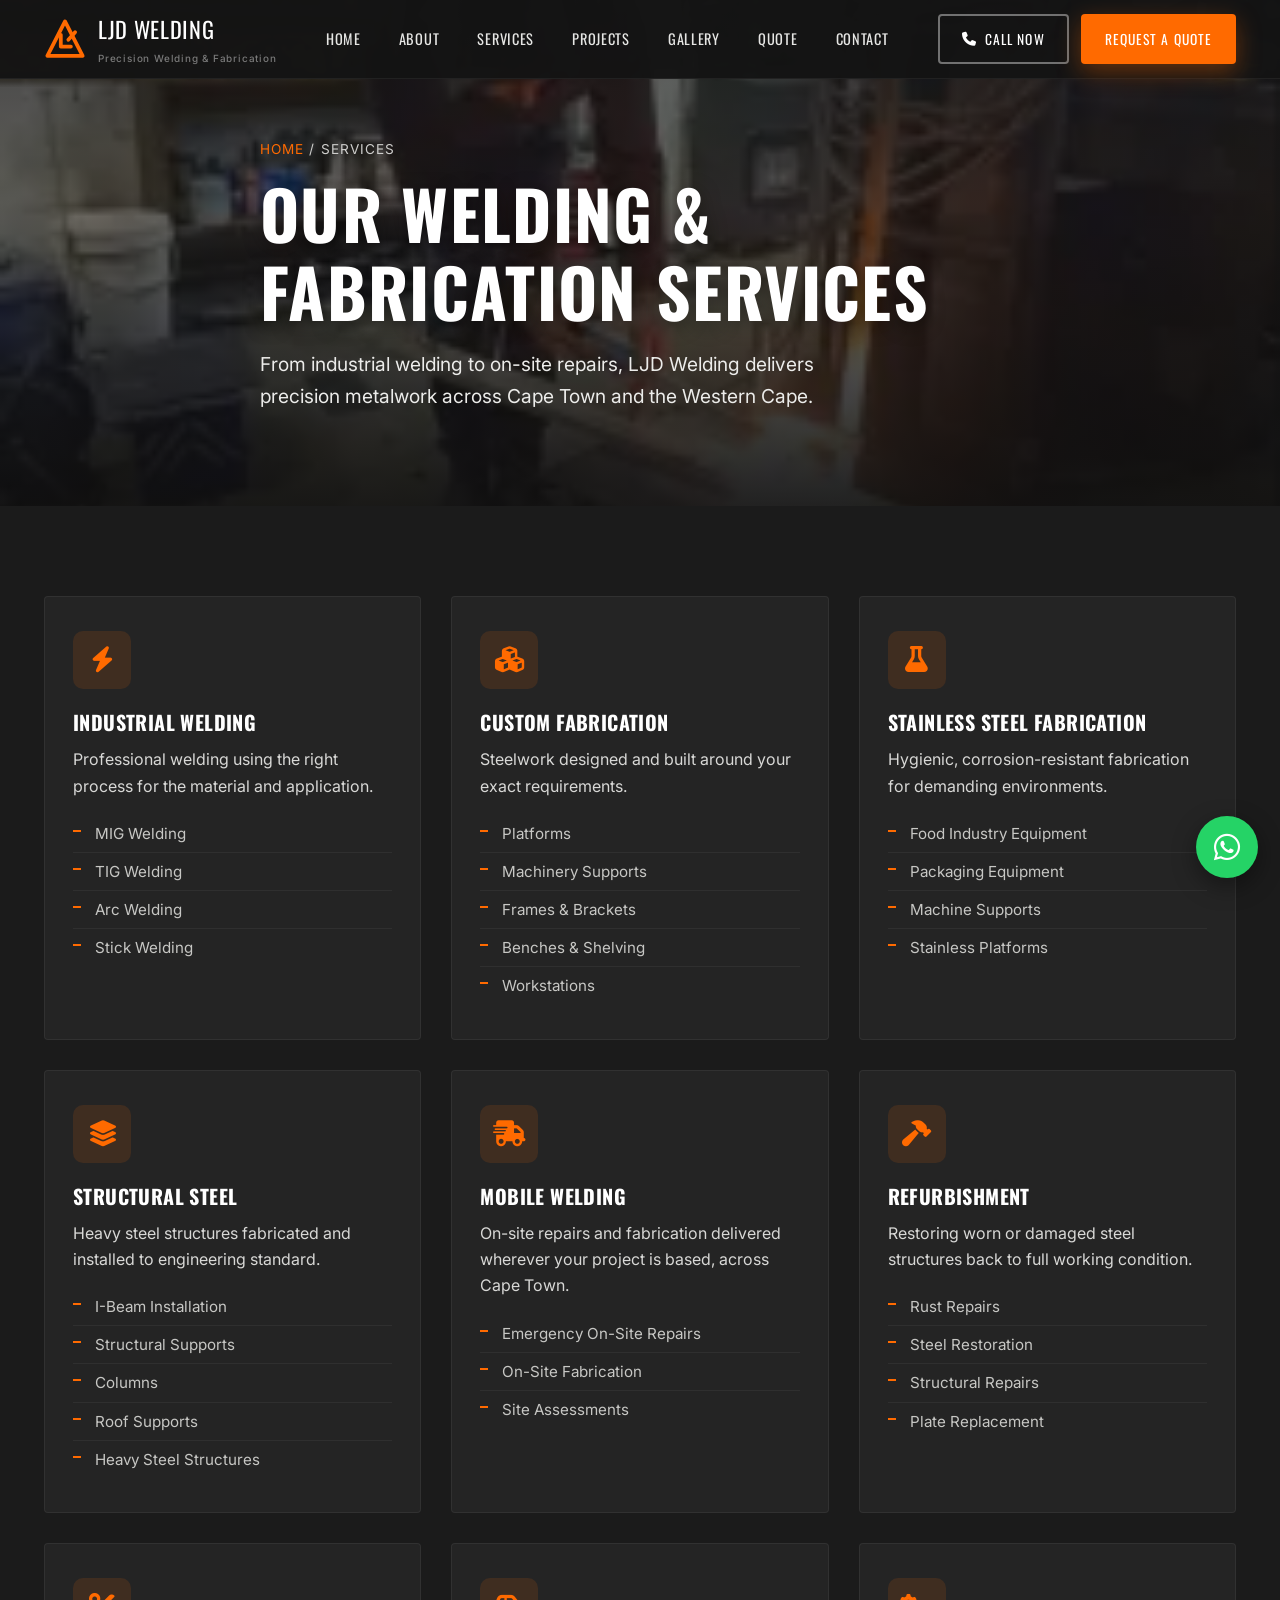
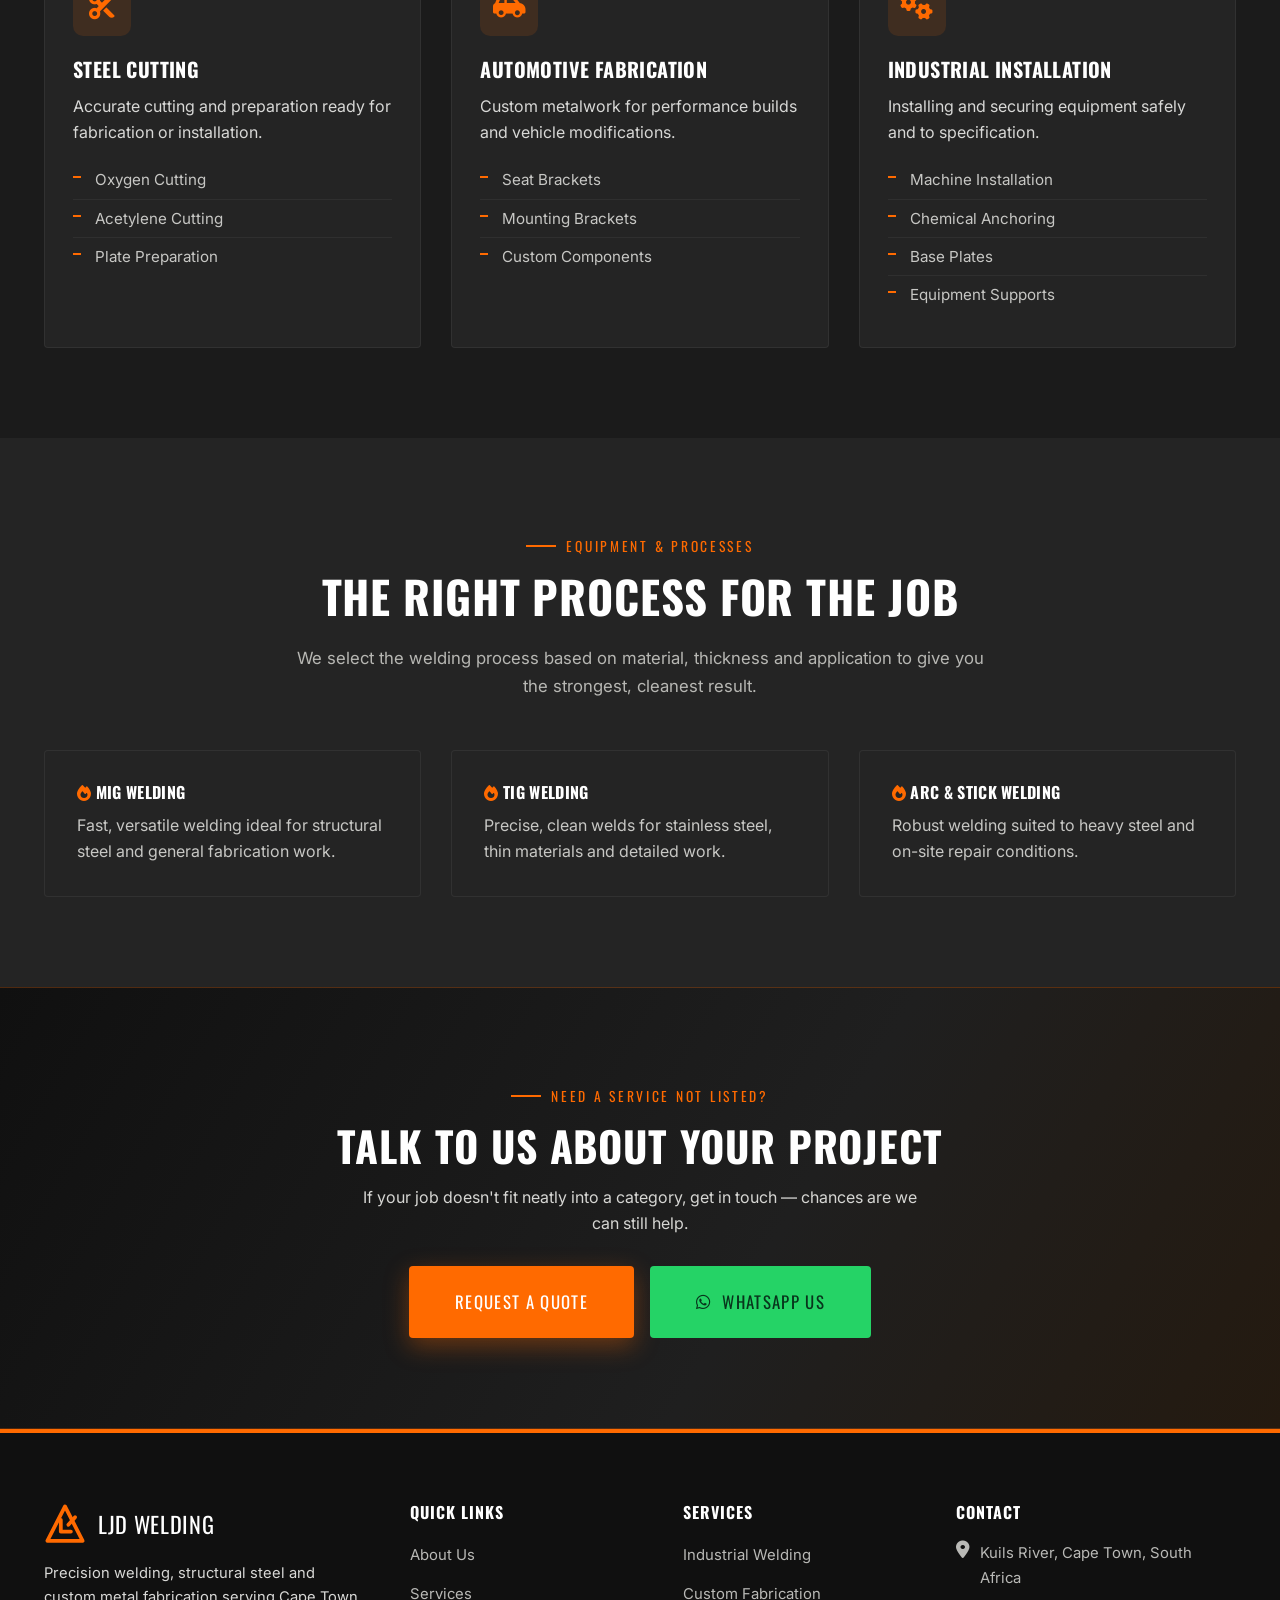
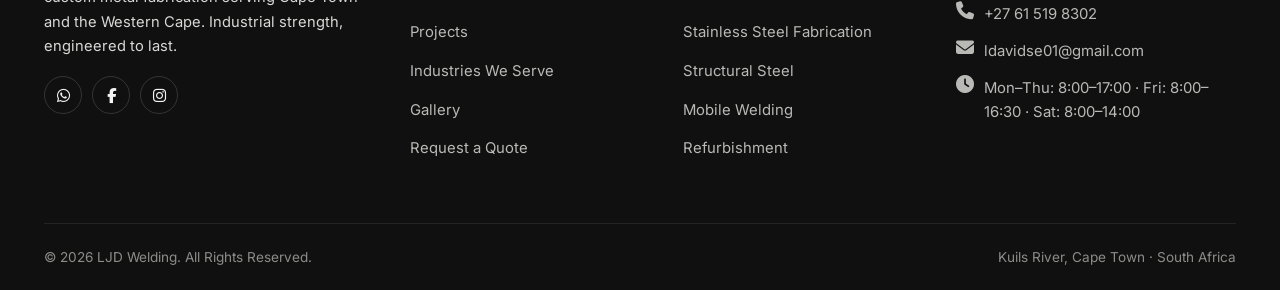
<file: services.html>
<!DOCTYPE html>
<html lang="en-ZA">
<head>
<meta charset="UTF-8">
<meta name="viewport" content="width=device-width, initial-scale=1.0">
<title>Welding &amp; Fabrication Services | LJD Welding Cape Town</title>
<meta name="description" content="Industrial welding, custom fabrication, stainless steel work, structural steel, mobile welding, refurbishment, steel cutting, automotive fabrication and industrial installation across Cape Town.">
<meta name="keywords" content="Welding Services Cape Town, TIG Welding Cape Town, MIG Welding Cape Town, Stainless Steel Fabrication, Structural Steel Fabrication, Custom Steel Fabrication, On-site Welding Services, Industrial Steel Fabrication, Mobile Welding Cape Town">
<link rel="canonical" href="https://www.ljdwelding.co.za/services.html">
<meta name="robots" content="index, follow">

<meta property="og:type" content="website">
<meta property="og:site_name" content="LJD Welding">
<meta property="og:title" content="Welding &amp; Fabrication Services | LJD Welding Cape Town">
<meta property="og:description" content="Industrial welding, custom fabrication, stainless steel, structural steel, mobile welding, refurbishment, cutting and installation services.">
<meta property="og:image" content="https://www.ljdwelding.co.za/images/gallery/arc-welding-bracket.webp">
<meta property="og:url" content="https://www.ljdwelding.co.za/services.html">
<meta name="twitter:card" content="summary_large_image">

<link rel="icon" href="data:image/svg+xml,%3Csvg xmlns='http://www.w3.org/2000/svg' viewBox='0 0 100 100'%3E%3Crect width='100' height='100' rx='16' fill='%231b1b1b'/%3E%3Cpath d='M50 18 L84 80 H16 Z' fill='none' stroke='%23ff6a00' stroke-width='10' stroke-linejoin='round'/%3E%3Cpath d='M40 46 V66 H60' fill='none' stroke='%23ff6a00' stroke-width='10' stroke-linecap='round' stroke-linejoin='round'/%3E%3Cpath d='M56 56 L70 42' fill='none' stroke='%23ff6a00' stroke-width='10' stroke-linecap='round'/%3E%3C/svg%3E">
<link rel="preconnect" href="https://fonts.googleapis.com">
<link rel="preconnect" href="https://fonts.gstatic.com" crossorigin>
<link href="https://fonts.googleapis.com/css2?family=Oswald:wght@400;500;600;700&family=Inter:wght@400;500;600;700&display=swap" rel="stylesheet">
<link rel="stylesheet" href="https://cdnjs.cloudflare.com/ajax/libs/font-awesome/6.5.1/css/all.min.css">
<link rel="stylesheet" href="css/style.css">
</head>
<body>
<a class="skip-link" href="#main">Skip to content</a>

<header class="site-header">
  <div class="container header-inner">
    <a class='brand' href='/'>
      <span class="brand-mark"><svg viewBox="0 0 100 100" xmlns="http://www.w3.org/2000/svg" aria-hidden="true"><path d="M50 8 L92 90 H8 Z" fill="none" stroke="#FF6A00" stroke-width="9" stroke-linejoin="round"/><path d="M40 40 V68 H64" fill="none" stroke="#FF6A00" stroke-width="9" stroke-linecap="round" stroke-linejoin="round"/><path d="M58 52 L74 34" fill="none" stroke="#FF6A00" stroke-width="9" stroke-linecap="round"/></svg></span>
      <span>LJD Welding<small>Precision Welding &amp; Fabrication</small></span>
    </a>
    <nav class="main-nav" aria-label="Primary">
      <a href='/'>Home</a>
      <a href='/about'>About</a>
      <a href='/services'>Services</a>
      <a href='/projects'>Projects</a>
      <a href='/gallery'>Gallery</a>
      <a href='/quote'>Quote</a>
      <a href='/contact'>Contact</a>
    </nav>
    <div class="header-cta">
      <a href="tel:+27615198302" class="btn btn-outline click-to-call"><i class="fa-solid fa-phone"></i> Call Now</a>
      <a class='btn btn-primary' href='/quote'>Request a Quote</a>
    </div>
    <button class="nav-toggle" aria-label="Toggle navigation" aria-expanded="false">
      <span></span><span></span><span></span>
    </button>
  </div>
</header>

<main id="main">

  <section class="hero page-hero">
    <div class="hero-media">
      <img src="images/gallery/steel-cutting-torch.webp" alt="Steel cutting with an oxy-acetylene torch in the workshop" fetchpriority="high">
    </div>
    <div class="container hero-content">
      <div class="breadcrumb"><a href='/'>Home</a> / Services</div>
      <h1>Our Welding &amp; Fabrication Services</h1>
      <p class="lead">From industrial welding to on-site repairs, LJD Welding delivers precision metalwork across Cape Town and the Western Cape.</p>
    </div>
  </section>

  <section>
    <div class="container">
      <div class="grid grid-3" data-reveal-group>

        <div id="industrial-welding" class="card service-card reveal">
          <div class="icon"><i class="fa-solid fa-bolt"></i></div>
          <h3>Industrial Welding</h3>
          <p>Professional welding using the right process for the material and application.</p>
          <ul>
            <li>MIG Welding</li>
            <li>TIG Welding</li>
            <li>Arc Welding</li>
            <li>Stick Welding</li>
          </ul>
        </div>

        <div id="fabrication" class="card service-card reveal">
          <div class="icon"><i class="fa-solid fa-cubes"></i></div>
          <h3>Custom Fabrication</h3>
          <p>Steelwork designed and built around your exact requirements.</p>
          <ul>
            <li>Platforms</li>
            <li>Machinery Supports</li>
            <li>Frames &amp; Brackets</li>
            <li>Benches &amp; Shelving</li>
            <li>Workstations</li>
          </ul>
        </div>

        <div id="stainless" class="card service-card reveal">
          <div class="icon"><i class="fa-solid fa-flask"></i></div>
          <h3>Stainless Steel Fabrication</h3>
          <p>Hygienic, corrosion-resistant fabrication for demanding environments.</p>
          <ul>
            <li>Food Industry Equipment</li>
            <li>Packaging Equipment</li>
            <li>Machine Supports</li>
            <li>Stainless Platforms</li>
          </ul>
        </div>

        <div id="structural" class="card service-card reveal">
          <div class="icon"><i class="fa-solid fa-layer-group"></i></div>
          <h3>Structural Steel</h3>
          <p>Heavy steel structures fabricated and installed to engineering standard.</p>
          <ul>
            <li>I-Beam Installation</li>
            <li>Structural Supports</li>
            <li>Columns</li>
            <li>Roof Supports</li>
            <li>Heavy Steel Structures</li>
          </ul>
        </div>

        <div id="mobile" class="card service-card reveal">
          <div class="icon"><i class="fa-solid fa-truck-fast"></i></div>
          <h3>Mobile Welding</h3>
          <p>On-site repairs and fabrication delivered wherever your project is based, across Cape Town.</p>
          <ul>
            <li>Emergency On-Site Repairs</li>
            <li>On-Site Fabrication</li>
            <li>Site Assessments</li>
          </ul>
        </div>

        <div id="refurbishment" class="card service-card reveal">
          <div class="icon"><i class="fa-solid fa-hammer"></i></div>
          <h3>Refurbishment</h3>
          <p>Restoring worn or damaged steel structures back to full working condition.</p>
          <ul>
            <li>Rust Repairs</li>
            <li>Steel Restoration</li>
            <li>Structural Repairs</li>
            <li>Plate Replacement</li>
          </ul>
        </div>

        <div id="cutting" class="card service-card reveal">
          <div class="icon"><i class="fa-solid fa-scissors"></i></div>
          <h3>Steel Cutting</h3>
          <p>Accurate cutting and preparation ready for fabrication or installation.</p>
          <ul>
            <li>Oxygen Cutting</li>
            <li>Acetylene Cutting</li>
            <li>Plate Preparation</li>
          </ul>
        </div>

        <div id="automotive" class="card service-card reveal">
          <div class="icon"><i class="fa-solid fa-car-side"></i></div>
          <h3>Automotive Fabrication</h3>
          <p>Custom metalwork for performance builds and vehicle modifications.</p>
          <ul>
            <li>Seat Brackets</li>
            <li>Mounting Brackets</li>
            <li>Custom Components</li>
          </ul>
        </div>

        <div id="installation" class="card service-card reveal">
          <div class="icon"><i class="fa-solid fa-gears"></i></div>
          <h3>Industrial Installation</h3>
          <p>Installing and securing equipment safely and to specification.</p>
          <ul>
            <li>Machine Installation</li>
            <li>Chemical Anchoring</li>
            <li>Base Plates</li>
            <li>Equipment Supports</li>
          </ul>
        </div>

      </div>
    </div>
  </section>

  <section class="bg-alt">
    <div class="container">
      <div class="section-head center">
        <span class="section-tag" style="justify-content:center;">Equipment &amp; Processes</span>
        <h2>The Right Process For The Job</h2>
        <p>We select the welding process based on material, thickness and application to give you the strongest, cleanest result.</p>
      </div>
      <div class="grid grid-3" data-reveal-group>
        <div class="testimonial-card reveal">
          <h4 style="color:var(--white); margin-bottom:10px;"><i class="fa-solid fa-fire text-orange"></i> MIG Welding</h4>
          <p style="margin:0; color:#c7c7c4;">Fast, versatile welding ideal for structural steel and general fabrication work.</p>
        </div>
        <div class="testimonial-card reveal">
          <h4 style="color:var(--white); margin-bottom:10px;"><i class="fa-solid fa-fire text-orange"></i> TIG Welding</h4>
          <p style="margin:0; color:#c7c7c4;">Precise, clean welds for stainless steel, thin materials and detailed work.</p>
        </div>
        <div class="testimonial-card reveal">
          <h4 style="color:var(--white); margin-bottom:10px;"><i class="fa-solid fa-fire text-orange"></i> Arc &amp; Stick Welding</h4>
          <p style="margin:0; color:#c7c7c4;">Robust welding suited to heavy steel and on-site repair conditions.</p>
        </div>
      </div>
    </div>
  </section>

  <section class="cta-band">
    <div class="container">
      <span class="section-tag" style="justify-content:center;">Need a Service Not Listed?</span>
      <h2>Talk To Us About Your Project</h2>
      <p>If your job doesn't fit neatly into a category, get in touch &mdash; chances are we can still help.</p>
      <div class="cta-actions">
        <a class='btn btn-primary btn-lg' href='/quote'>Request a Quote</a>
        <a href="https://wa.me/27615198302?text=Hello%20LJD%20Welding.%20I%20would%20like%20to%20request%20a%20quotation." class="btn btn-whatsapp btn-lg" target="_blank" rel="noopener"><i class="fa-brands fa-whatsapp"></i> WhatsApp Us</a>
      </div>
    </div>
  </section>

</main>

<footer class="site-footer">
  <div class="container">
    <div class="footer-grid">
      <div class="footer-col footer-brand">
        <a class='brand' href='/' style='margin-bottom:16px;'><span class="brand-mark"><svg viewBox="0 0 100 100" xmlns="http://www.w3.org/2000/svg" aria-hidden="true"><path d="M50 8 L92 90 H8 Z" fill="none" stroke="#FF6A00" stroke-width="9" stroke-linejoin="round"/><path d="M40 40 V68 H64" fill="none" stroke="#FF6A00" stroke-width="9" stroke-linecap="round" stroke-linejoin="round"/><path d="M58 52 L74 34" fill="none" stroke="#FF6A00" stroke-width="9" stroke-linecap="round"/></svg></span><span>LJD Welding</span></a>
        <p>Precision welding, structural steel and custom metal fabrication serving Cape Town and the Western Cape. Industrial strength, engineered to last.</p>
        <div class="social-icons">
          <a href="https://wa.me/27615198302" aria-label="WhatsApp" target="_blank" rel="noopener"><i class="fa-brands fa-whatsapp"></i></a>
          <a href="https://facebook.com" aria-label="Facebook" target="_blank" rel="noopener"><i class="fa-brands fa-facebook-f"></i></a>
          <a href="https://instagram.com" aria-label="Instagram" target="_blank" rel="noopener"><i class="fa-brands fa-instagram"></i></a>
        </div>
      </div>
      <div class="footer-col">
        <h4>Quick Links</h4>
        <ul>
          <li><a href='/about'>About Us</a></li>
          <li><a href='/services'>Services</a></li>
          <li><a href='/projects'>Projects</a></li>
          <li><a href='/industries'>Industries We Serve</a></li>
          <li><a href='/gallery'>Gallery</a></li>
          <li><a href='/quote'>Request a Quote</a></li>
        </ul>
      </div>
      <div class="footer-col">
        <h4>Services</h4>
        <ul>
          <li><a href='/services#industrial-welding'>Industrial Welding</a></li>
          <li><a href='/services#fabrication'>Custom Fabrication</a></li>
          <li><a href='/services#stainless'>Stainless Steel Fabrication</a></li>
          <li><a href='/services#structural'>Structural Steel</a></li>
          <li><a href='/services#mobile'>Mobile Welding</a></li>
          <li><a href='/services#refurbishment'>Refurbishment</a></li>
        </ul>
      </div>
      <div class="footer-col">
        <h4>Contact</h4>
        <ul class="footer-contact">
          <li><i class="fa-solid fa-location-dot"></i> Kuils River, Cape Town, South Africa</li>
          <li><i class="fa-solid fa-phone"></i> <a href="tel:+27615198302">+27 61 519 8302</a></li>
          <li><i class="fa-solid fa-envelope"></i> <a href="mailto:ldavidse01@gmail.com">ldavidse01@gmail.com</a></li>
          <li><i class="fa-solid fa-clock"></i> Mon&ndash;Thu: 8:00&ndash;17:00 &middot; Fri: 8:00&ndash;16:30 &middot; Sat: 8:00&ndash;14:00</li>
        </ul>
      </div>
    </div>
    <div class="footer-bottom">
      <span>&copy; <span id="current-year">2026</span> LJD Welding. All Rights Reserved.</span>
      <span>Kuils River, Cape Town &middot; South Africa</span>
    </div>
  </div>
</footer>

<a class="whatsapp-float" href="https://wa.me/27615198302?text=Hello%20LJD%20Welding.%20I%20would%20like%20to%20request%20a%20quotation." target="_blank" rel="noopener" aria-label="Chat with LJD Welding on WhatsApp">
  <i class="fa-brands fa-whatsapp"></i>
</a>

<div class="mobile-cta-bar">
  <a href="tel:+27615198302" class="btn btn-outline"><i class="fa-solid fa-phone"></i> Call</a>
  <a class='btn btn-primary' href='/quote'>Request a Quote</a>
</div>

<script src="js/main.js"></script>
</body>
</html>
</file>
<file: css/style.css>
/* ==========================================================================
   LJD Welding — Design System
   ========================================================================== */

:root {
  --charcoal: #1b1b1b;
  --charcoal-light: #242424;
  --charcoal-lighter: #2e2e2e;
  --steel: #555555;
  --steel-light: #7a7a7a;
  --white: #ffffff;
  --off-white: #f4f4f2;
  --orange: #ff6a00;
  --orange-dark: #d95700;
  --blue: #0d6efd;
  --blue-dark: #0a54c4;

  --font-heading: "Oswald", "Arial Narrow", sans-serif;
  --font-body: "Inter", -apple-system, BlinkMacSystemFont, "Segoe UI", sans-serif;

  --container: 1240px;
  --radius: 4px;
  --transition: 0.25s ease;

  --shadow-md: 0 10px 30px rgba(0, 0, 0, 0.35);
  --shadow-lg: 0 20px 50px rgba(0, 0, 0, 0.5);
}

/* ---------------------------------- Reset --------------------------------- */
*,
*::before,
*::after {
  box-sizing: border-box;
}

html {
  scroll-behavior: smooth;
}

body {
  margin: 0;
  background: var(--charcoal);
  color: var(--off-white);
  font-family: var(--font-body);
  font-size: 16px;
  line-height: 1.65;
  -webkit-font-smoothing: antialiased;
  overflow-x: hidden;
}

img {
  max-width: 100%;
  display: block;
}

a {
  color: inherit;
  text-decoration: none;
}

ul {
  margin: 0;
  padding: 0;
  list-style: none;
}

h1, h2, h3, h4, h5 {
  font-family: var(--font-heading);
  text-transform: uppercase;
  letter-spacing: 0.02em;
  line-height: 1.15;
  margin: 0 0 0.5em;
  color: var(--white);
}

p {
  margin: 0 0 1em;
  color: #d8d8d6;
}

.container {
  width: 100%;
  max-width: var(--container);
  margin: 0 auto;
  padding: 0 24px;
}

section {
  padding: 90px 0;
  position: relative;
}

@media (max-width: 768px) {
  section {
    padding: 56px 0;
  }
}

.section-tag {
  display: inline-flex;
  align-items: center;
  gap: 10px;
  color: var(--orange);
  font-family: var(--font-heading);
  text-transform: uppercase;
  letter-spacing: 0.2em;
  font-size: 0.85rem;
  margin-bottom: 14px;
}

.section-tag::before {
  content: "";
  width: 30px;
  height: 2px;
  background: var(--orange);
  display: block;
}

.section-head {
  max-width: 700px;
  margin-bottom: 50px;
}

.section-head.center {
  margin-left: auto;
  margin-right: auto;
  text-align: center;
}

.section-head h2 {
  font-size: clamp(1.9rem, 4vw, 2.8rem);
}

.section-head p {
  font-size: 1.05rem;
  color: #b7b7b3;
}

/* Accessibility: focus states */
a:focus-visible,
button:focus-visible,
input:focus-visible,
textarea:focus-visible,
select:focus-visible {
  outline: 2px solid var(--orange);
  outline-offset: 2px;
}

.skip-link {
  position: absolute;
  left: -9999px;
  top: 0;
  background: var(--orange);
  color: var(--charcoal);
  padding: 12px 20px;
  z-index: 9999;
  font-weight: 700;
}

.skip-link:focus {
  left: 12px;
  top: 12px;
}

/* ---------------------------------- Buttons -------------------------------- */
.btn {
  display: inline-flex;
  align-items: center;
  justify-content: center;
  gap: 10px;
  padding: 16px 34px;
  font-family: var(--font-heading);
  text-transform: uppercase;
  letter-spacing: 0.08em;
  font-size: 0.95rem;
  border-radius: var(--radius);
  border: 2px solid transparent;
  cursor: pointer;
  transition: transform var(--transition), background var(--transition), color var(--transition), box-shadow var(--transition);
  white-space: nowrap;
}

.btn:hover {
  transform: translateY(-2px);
}

.btn-primary {
  background: var(--orange);
  color: var(--white);
  box-shadow: 0 8px 24px rgba(255, 106, 0, 0.35);
}

.btn-primary:hover {
  background: var(--orange-dark);
  color: var(--white);
}

.btn-outline {
  border-color: rgba(255, 255, 255, 0.4);
  color: var(--white);
  background: transparent;
}

.btn-outline:hover {
  border-color: var(--white);
  background: rgba(255, 255, 255, 0.08);
}

.btn-whatsapp {
  background: #25d366;
  color: #08341c;
}

.btn-whatsapp:hover {
  background: #1ebc59;
}

.btn-blue {
  background: var(--blue);
  color: var(--white);
  box-shadow: 0 8px 24px rgba(13, 110, 253, 0.35);
}

.btn-blue:hover {
  background: var(--blue-dark);
}

.btn-block {
  width: 100%;
}

.btn-lg {
  padding: 20px 44px;
  font-size: 1.05rem;
}

/* ---------------------------------- Header --------------------------------- */
.site-header {
  position: fixed;
  top: 0;
  left: 0;
  right: 0;
  z-index: 1000;
  background: rgba(20, 20, 20, 0.97);
  border-bottom: 1px solid rgba(255, 255, 255, 0.06);
  transition: background var(--transition), box-shadow var(--transition);
}

.site-header.is-scrolled {
  background: rgba(20, 20, 20, 0.96);
  box-shadow: 0 6px 24px rgba(0, 0, 0, 0.4);
}

.header-inner {
  display: flex;
  align-items: center;
  justify-content: space-between;
  height: 78px;
}

.brand {
  display: flex;
  align-items: center;
  gap: 12px;
  font-family: var(--font-heading);
  color: var(--white);
  font-size: 1.4rem;
  letter-spacing: 0.03em;
  text-transform: uppercase;
}

.brand-mark {
  width: 42px;
  height: 42px;
  display: flex;
  align-items: center;
  justify-content: center;
  flex-shrink: 0;
}

.brand-mark svg {
  width: 100%;
  height: 100%;
}

.brand small {
  display: block;
  font-family: var(--font-body);
  text-transform: none;
  font-size: 0.62rem;
  letter-spacing: 0.08em;
  color: var(--steel-light);
  font-weight: 500;
  margin-top: 2px;
}

.main-nav {
  display: flex;
  align-items: center;
  gap: 6px;
}

.main-nav a {
  display: inline-block;
  padding: 10px 16px;
  font-family: var(--font-heading);
  text-transform: uppercase;
  font-size: 0.9rem;
  letter-spacing: 0.05em;
  color: #e6e6e4;
  border-radius: var(--radius);
  position: relative;
  transition: color var(--transition);
}

.main-nav a:hover,
.main-nav a.active {
  color: var(--orange);
}

.main-nav a.active::after {
  content: "";
  position: absolute;
  left: 16px;
  right: 16px;
  bottom: 4px;
  height: 2px;
  background: var(--orange);
}

.header-cta {
  display: flex;
  align-items: center;
  gap: 12px;
}

.header-cta .btn {
  padding: 12px 22px;
  font-size: 0.85rem;
}

.nav-toggle {
  display: none;
  flex-direction: column;
  gap: 5px;
  background: none;
  border: none;
  cursor: pointer;
  padding: 10px;
  z-index: 1100;
}

.nav-toggle span {
  width: 26px;
  height: 2px;
  background: var(--white);
  transition: transform var(--transition), opacity var(--transition);
}

.nav-toggle.is-open span:nth-child(1) {
  transform: translateY(7px) rotate(45deg);
}

.nav-toggle.is-open span:nth-child(2) {
  opacity: 0;
}

.nav-toggle.is-open span:nth-child(3) {
  transform: translateY(-7px) rotate(-45deg);
}

@media (max-width: 980px) {
  .main-nav {
    position: fixed;
    top: 78px;
    left: 0;
    right: 0;
    bottom: 0;
    background: rgba(15, 15, 15, 0.98);
    flex-direction: column;
    align-items: stretch;
    padding: 20px 24px;
    gap: 4px;
    transform: translateX(100%);
    transition: transform 0.3s ease;
    overflow-y: auto;
  }

  .main-nav.is-open {
    transform: translateX(0);
  }

  .main-nav a {
    padding: 16px 10px;
    font-size: 1.1rem;
    border-bottom: 1px solid rgba(255, 255, 255, 0.06);
  }

  .header-cta .btn-outline {
    display: none;
  }

  .nav-toggle {
    display: flex;
  }
}

/* ---------------------------------- Hero ---------------------------------- */
.hero {
  position: relative;
  min-height: 92vh;
  display: flex;
  align-items: center;
  color: var(--white);
  padding-top: 78px;
  overflow: hidden;
}

.hero-media {
  position: absolute;
  inset: 0;
  z-index: 0;
}

.hero-media img,
.hero-media video {
  width: 100%;
  height: 100%;
  object-fit: cover;
  object-position: center;
}

.hero-media::after {
  content: "";
  position: absolute;
  inset: 0;
  background: linear-gradient(180deg, rgba(15, 15, 15, 0.75) 0%, rgba(15, 15, 15, 0.55) 40%, rgba(15, 15, 15, 0.92) 100%);
}

.hero-content {
  position: relative;
  z-index: 1;
  max-width: 760px;
  padding: 60px 0;
}

.hero .section-tag {
  color: var(--orange);
}

.hero h1 {
  font-size: clamp(2.4rem, 6vw, 4.2rem);
  margin-bottom: 20px;
  text-shadow: 0 4px 20px rgba(0,0,0,0.4);
}

.hero p.lead {
  font-size: 1.2rem;
  color: #ececea;
  max-width: 620px;
  margin-bottom: 34px;
}

.hero-actions {
  display: flex;
  flex-wrap: wrap;
  gap: 16px;
}

.hero-stats {
  display: flex;
  gap: 40px;
  margin-top: 56px;
  flex-wrap: wrap;
}

.hero-stat strong {
  display: block;
  font-family: var(--font-heading);
  font-size: 2.2rem;
  color: var(--orange);
  line-height: 1;
}

.hero-stat span {
  font-size: 0.85rem;
  text-transform: uppercase;
  letter-spacing: 0.08em;
  color: #cfcfcd;
}

.page-hero {
  min-height: 46vh;
  align-items: flex-end;
  padding-bottom: 10px;
}

.page-hero .hero-content {
  padding-bottom: 50px;
}

.breadcrumb {
  font-size: 0.85rem;
  color: #cfcfcd;
  text-transform: uppercase;
  letter-spacing: 0.08em;
  margin-bottom: 14px;
}

.breadcrumb a {
  color: var(--orange);
}

/* ---------------------------------- Cards ---------------------------------- */
.grid {
  display: grid;
  gap: 30px;
}

.grid-2 { grid-template-columns: repeat(2, 1fr); }
.grid-3 { grid-template-columns: repeat(3, 1fr); }
.grid-4 { grid-template-columns: repeat(4, 1fr); }

@media (max-width: 980px) {
  .grid-3, .grid-4 { grid-template-columns: repeat(2, 1fr); }
}

@media (max-width: 620px) {
  .grid-2, .grid-3, .grid-4 { grid-template-columns: 1fr; }
}

.card {
  background: var(--charcoal-light);
  border: 1px solid rgba(255, 255, 255, 0.06);
  border-radius: var(--radius);
  overflow: hidden;
  transition: transform var(--transition), box-shadow var(--transition), border-color var(--transition);
}

.card:hover {
  transform: translateY(-6px);
  box-shadow: var(--shadow-md);
  border-color: rgba(255, 106, 0, 0.35);
}

.service-card {
  padding: 34px 28px;
  position: relative;
}

.service-card .icon {
  width: 58px;
  height: 58px;
  border-radius: 10px;
  background: rgba(255, 106, 0, 0.12);
  display: flex;
  align-items: center;
  justify-content: center;
  margin-bottom: 22px;
  color: var(--orange);
}

.service-card .icon svg {
  width: 28px;
  height: 28px;
}

.service-card h3 {
  font-size: 1.25rem;
  margin-bottom: 12px;
}

.service-card ul {
  margin-top: 16px;
}

.service-card ul li {
  padding: 6px 0 6px 22px;
  position: relative;
  color: #c7c7c4;
  font-size: 0.95rem;
  border-top: 1px solid rgba(255, 255, 255, 0.05);
}

.service-card ul li:first-child {
  border-top: none;
}

.service-card ul li::before {
  content: "";
  position: absolute;
  left: 0;
  top: 15px;
  width: 8px;
  height: 2px;
  background: var(--orange);
}

.service-card .link {
  display: inline-flex;
  align-items: center;
  gap: 8px;
  margin-top: 20px;
  color: var(--orange);
  font-family: var(--font-heading);
  text-transform: uppercase;
  font-size: 0.85rem;
  letter-spacing: 0.06em;
}

.card-media {
  position: relative;
  aspect-ratio: 4 / 3;
  overflow: hidden;
}

.card-media img {
  width: 100%;
  height: 100%;
  object-fit: cover;
  transition: transform 0.5s ease;
}

.card:hover .card-media img {
  transform: scale(1.08);
}

.card-body {
  padding: 24px;
}

.tag-pill {
  display: inline-block;
  padding: 5px 12px;
  background: rgba(255, 106, 0, 0.15);
  color: var(--orange);
  font-size: 0.72rem;
  text-transform: uppercase;
  letter-spacing: 0.08em;
  border-radius: 20px;
  font-family: var(--font-heading);
  margin-bottom: 12px;
}

/* ---------------------------------- Why Choose Us -------------------------- */
.feature-row {
  display: flex;
  gap: 20px;
  padding: 22px 0;
  border-top: 1px solid rgba(255, 255, 255, 0.08);
}

.feature-row:last-child {
  border-bottom: 1px solid rgba(255, 255, 255, 0.08);
}

.feature-row .num {
  font-family: var(--font-heading);
  font-size: 1.8rem;
  color: var(--orange);
  min-width: 50px;
}

.feature-row h4 {
  margin-bottom: 6px;
  font-size: 1.05rem;
}

.feature-row p {
  margin: 0;
  font-size: 0.95rem;
}

.value-card {
  text-align: center;
  padding: 36px 22px;
}

.value-card .icon {
  margin: 0 auto 20px;
  width: 68px;
  height: 68px;
  border-radius: 50%;
  background: rgba(13, 110, 253, 0.12);
  display: flex;
  align-items: center;
  justify-content: center;
  color: var(--blue);
}

.value-card .icon svg {
  width: 30px;
  height: 30px;
}

.value-card h3 {
  font-size: 1.1rem;
}

/* ---------------------------------- Split section --------------------------- */
.split {
  display: grid;
  grid-template-columns: 1fr 1fr;
  gap: 60px;
  align-items: center;
}

@media (max-width: 860px) {
  .split {
    grid-template-columns: 1fr;
    gap: 36px;
  }
}

.split-media {
  position: relative;
}

.split-media img {
  border-radius: var(--radius);
  width: 100%;
  height: 100%;
  object-fit: cover;
  aspect-ratio: 4/3.4;
}

.split-media::before {
  content: "";
  position: absolute;
  top: -18px;
  left: -18px;
  width: 100px;
  height: 100px;
  border-top: 4px solid var(--orange);
  border-left: 4px solid var(--orange);
  z-index: 1;
}

.split-media::after {
  content: "";
  position: absolute;
  bottom: -18px;
  right: -18px;
  width: 100px;
  height: 100px;
  border-bottom: 4px solid var(--orange);
  border-right: 4px solid var(--orange);
  z-index: 1;
}

.badge-float {
  position: absolute;
  bottom: 20px;
  right: -20px;
  background: var(--orange);
  color: var(--white);
  padding: 18px 22px;
  border-radius: var(--radius);
  text-align: center;
  box-shadow: var(--shadow-md);
  z-index: 2;
}

.badge-float strong {
  display: block;
  font-family: var(--font-heading);
  font-size: 1.8rem;
  line-height: 1;
}

.badge-float span {
  font-size: 0.7rem;
  text-transform: uppercase;
  letter-spacing: 0.06em;
}

@media (max-width: 600px) {
  .badge-float { right: 10px; bottom: -18px; padding: 12px 16px; }
  .badge-float strong { font-size: 1.3rem; }
}

/* ---------------------------------- Industries ------------------------------ */
.industry-card {
  text-align: center;
  padding: 28px 16px;
  border: 1px solid rgba(255, 255, 255, 0.07);
  border-radius: var(--radius);
  background: var(--charcoal-light);
  transition: transform var(--transition), border-color var(--transition);
}

.industry-card:hover {
  transform: translateY(-4px);
  border-color: var(--orange);
}

.industry-card .icon {
  width: 54px;
  height: 54px;
  margin: 0 auto 16px;
  color: var(--orange);
}

.industry-card .icon svg {
  width: 100%;
  height: 100%;
}

.industry-card h4 {
  font-size: 0.95rem;
  margin: 0;
}

/* ---------------------------------- Dark band / CTA -------------------------- */
.cta-band {
  background: linear-gradient(120deg, #101010 0%, #1f1f1f 60%, #241a10 100%);
  position: relative;
  border-top: 1px solid rgba(255, 106, 0, 0.25);
  border-bottom: 1px solid rgba(255, 106, 0, 0.25);
  text-align: center;
}

.cta-band h2 {
  font-size: clamp(1.8rem, 4vw, 2.6rem);
  margin-bottom: 14px;
}

.cta-band p {
  max-width: 560px;
  margin: 0 auto 30px;
  color: #d6d6d3;
}

.cta-actions {
  display: flex;
  gap: 16px;
  justify-content: center;
  flex-wrap: wrap;
}

/* ---------------------------------- Testimonials ----------------------------- */
.testimonial-card {
  padding: 32px;
  background: var(--charcoal-light);
  border-radius: var(--radius);
  border: 1px solid rgba(255, 255, 255, 0.06);
  position: relative;
}

.testimonial-card .stars {
  color: var(--orange);
  letter-spacing: 3px;
  margin-bottom: 16px;
}

.testimonial-card p.quote {
  font-style: italic;
  color: #dedede;
  font-size: 1.02rem;
}

.testimonial-author {
  display: flex;
  align-items: center;
  gap: 12px;
  margin-top: 20px;
}

.testimonial-author .avatar {
  width: 44px;
  height: 44px;
  border-radius: 50%;
  background: var(--orange);
  color: var(--charcoal);
  display: flex;
  align-items: center;
  justify-content: center;
  font-family: var(--font-heading);
  font-weight: 700;
}

.testimonial-author strong {
  display: block;
  color: var(--white);
  font-size: 0.95rem;
}

.testimonial-author span {
  font-size: 0.8rem;
  color: var(--steel-light);
}

/* ---------------------------------- Footer ------------------------------------ */
.site-footer {
  background: #101010;
  padding-top: 70px;
  border-top: 4px solid var(--orange);
}

.footer-grid {
  display: grid;
  grid-template-columns: 1.4fr 1fr 1fr 1.2fr;
  gap: 40px;
  padding-bottom: 50px;
}

@media (max-width: 900px) {
  .footer-grid {
    grid-template-columns: 1fr 1fr;
  }
}

@media (max-width: 560px) {
  .footer-grid {
    grid-template-columns: 1fr;
  }
}

.footer-brand p {
  font-size: 0.92rem;
  max-width: 320px;
}

.footer-col h4 {
  font-size: 1rem;
  color: var(--white);
  margin-bottom: 20px;
  letter-spacing: 0.06em;
}

.footer-col ul li {
  margin-bottom: 12px;
}

.footer-col ul li a {
  color: #b9b9b6;
  font-size: 0.93rem;
  transition: color var(--transition);
}

.footer-col ul li a:hover {
  color: var(--orange);
}

.footer-contact li {
  display: flex;
  gap: 10px;
  align-items: flex-start;
  color: #b9b9b6;
  font-size: 0.93rem;
}

.footer-contact svg {
  width: 18px;
  height: 18px;
  color: var(--orange);
  flex-shrink: 0;
  margin-top: 2px;
}

.social-icons {
  display: flex;
  gap: 10px;
  margin-top: 18px;
}

.social-icons a {
  width: 38px;
  height: 38px;
  border-radius: 50%;
  border: 1px solid rgba(255, 255, 255, 0.15);
  display: flex;
  align-items: center;
  justify-content: center;
  transition: background var(--transition), border-color var(--transition);
}

.social-icons a:hover {
  background: var(--orange);
  border-color: var(--orange);
}

.social-icons svg {
  width: 17px;
  height: 17px;
}

.footer-map {
  border-radius: var(--radius);
  overflow: hidden;
  border: 1px solid rgba(255, 255, 255, 0.1);
  filter: grayscale(0.4) contrast(1.1);
}

.footer-bottom {
  border-top: 1px solid rgba(255, 255, 255, 0.08);
  padding: 22px 0;
  display: flex;
  justify-content: space-between;
  align-items: center;
  flex-wrap: wrap;
  gap: 10px;
  font-size: 0.85rem;
  color: #8c8c89;
}

.footer-bottom a {
  color: #8c8c89;
}

.footer-bottom a:hover {
  color: var(--orange);
}

/* ---------------------------------- WhatsApp float ----------------------------- */
.whatsapp-float {
  position: fixed;
  right: 22px;
  bottom: 22px;
  z-index: 1200;
  width: 62px;
  height: 62px;
  border-radius: 50%;
  background: #25d366;
  display: flex;
  align-items: center;
  justify-content: center;
  box-shadow: 0 8px 24px rgba(0, 0, 0, 0.4);
  animation: wa-pulse 2.6s infinite;
  transition: transform var(--transition);
}

.whatsapp-float:hover {
  transform: scale(1.1) rotate(-4deg);
}

.whatsapp-float svg {
  width: 32px;
  height: 32px;
  color: white;
}

@keyframes wa-pulse {
  0% { box-shadow: 0 0 0 0 rgba(37, 211, 102, 0.55), 0 8px 24px rgba(0,0,0,0.4); }
  70% { box-shadow: 0 0 0 14px rgba(37, 211, 102, 0), 0 8px 24px rgba(0,0,0,0.4); }
  100% { box-shadow: 0 0 0 0 rgba(37, 211, 102, 0), 0 8px 24px rgba(0,0,0,0.4); }
}

/* Sticky mobile quote bar */
.mobile-cta-bar {
  display: none;
  position: fixed;
  left: 0;
  right: 0;
  bottom: 0;
  z-index: 1150;
  background: var(--charcoal);
  border-top: 1px solid rgba(255,255,255,0.08);
  padding: 10px 14px;
  gap: 10px;
}

@media (max-width: 768px) {
  .mobile-cta-bar {
    display: flex;
  }
  body {
    padding-bottom: 68px;
  }
  .whatsapp-float {
    bottom: 84px;
    width: 54px;
    height: 54px;
  }
  .whatsapp-float svg {
    width: 26px;
    height: 26px;
  }
}

.mobile-cta-bar a {
  flex: 1;
  text-align: center;
  padding: 13px 10px;
  font-size: 0.85rem;
}

/* ---------------------------------- Forms -------------------------------------- */
.form-panel {
  background: var(--charcoal-light);
  border: 1px solid rgba(255, 255, 255, 0.07);
  border-radius: 6px;
  padding: 40px;
}

@media (max-width: 600px) {
  .form-panel { padding: 24px; }
}

.form-row {
  display: grid;
  grid-template-columns: 1fr 1fr;
  gap: 20px;
}

@media (max-width: 640px) {
  .form-row { grid-template-columns: 1fr; }
}

.field {
  margin-bottom: 20px;
}

.field label {
  display: block;
  margin-bottom: 8px;
  font-size: 0.85rem;
  text-transform: uppercase;
  letter-spacing: 0.06em;
  color: #cfcfcd;
  font-family: var(--font-heading);
}

.field .required {
  color: var(--orange);
}

.field input,
.field select,
.field textarea {
  width: 100%;
  background: #141414;
  border: 1px solid rgba(255, 255, 255, 0.12);
  color: var(--white);
  padding: 14px 16px;
  border-radius: var(--radius);
  font-family: var(--font-body);
  font-size: 0.98rem;
  transition: border-color var(--transition), background var(--transition);
}

.field input::placeholder,
.field textarea::placeholder {
  color: #75756f;
}

.field input:focus,
.field select:focus,
.field textarea:focus {
  border-color: var(--orange);
  background: #181818;
  outline: none;
}

.field textarea {
  resize: vertical;
  min-height: 130px;
}

.field small {
  display: block;
  margin-top: 6px;
  color: #8c8c89;
  font-size: 0.8rem;
}

.file-drop {
  border: 2px dashed rgba(255, 255, 255, 0.18);
  border-radius: var(--radius);
  padding: 28px;
  text-align: center;
  cursor: pointer;
  transition: border-color var(--transition), background var(--transition);
  color: #b9b9b6;
}

.file-drop:hover,
.file-drop.is-dragover {
  border-color: var(--orange);
  background: rgba(255, 106, 0, 0.06);
}

.file-drop svg {
  width: 30px;
  height: 30px;
  color: var(--orange);
  margin-bottom: 10px;
}

.file-list {
  margin-top: 10px;
  font-size: 0.85rem;
  color: #cfcfcd;
}

.form-success {
  display: none;
  text-align: center;
  padding: 60px 30px;
  background: var(--charcoal-light);
  border: 1px solid rgba(255, 106, 0, 0.3);
  border-radius: 6px;
}

.form-success.is-visible {
  display: block;
}

.form-success .icon {
  width: 70px;
  height: 70px;
  border-radius: 50%;
  background: rgba(255, 106, 0, 0.15);
  color: var(--orange);
  display: flex;
  align-items: center;
  justify-content: center;
  margin: 0 auto 20px;
}

.form-success .icon svg {
  width: 34px;
  height: 34px;
}

/* ---------------------------------- Gallery / Lightbox -------------------------- */
.filter-bar {
  display: flex;
  flex-wrap: wrap;
  gap: 10px;
  margin-bottom: 40px;
}

.filter-btn {
  padding: 10px 20px;
  border: 1px solid rgba(255, 255, 255, 0.15);
  background: transparent;
  color: #dcdcda;
  border-radius: 30px;
  font-family: var(--font-heading);
  text-transform: uppercase;
  font-size: 0.82rem;
  letter-spacing: 0.05em;
  cursor: pointer;
  transition: all var(--transition);
}

.filter-btn:hover {
  border-color: var(--orange);
  color: var(--orange);
}

.filter-btn.active {
  background: var(--orange);
  border-color: var(--orange);
  color: var(--white);
}

.masonry {
  columns: 4 260px;
  column-gap: 20px;
}

@media (max-width: 900px) {
  .masonry { columns: 3 200px; }
}

@media (max-width: 600px) {
  .masonry { columns: 2 160px; }
}

.masonry-item {
  break-inside: avoid;
  margin-bottom: 20px;
  position: relative;
  border-radius: var(--radius);
  overflow: hidden;
  cursor: pointer;
  border: 1px solid rgba(255,255,255,0.06);
}

.masonry-item img {
  width: 100%;
  display: block;
  transition: transform 0.5s ease;
}

.masonry-item:hover img {
  transform: scale(1.06);
}

.masonry-item .overlay {
  position: absolute;
  inset: 0;
  background: linear-gradient(0deg, rgba(0,0,0,0.75), transparent 55%);
  display: flex;
  align-items: flex-end;
  padding: 14px;
  opacity: 0;
  transition: opacity var(--transition);
}

.masonry-item:hover .overlay {
  opacity: 1;
}

.masonry-item .overlay span {
  color: var(--white);
  font-family: var(--font-heading);
  font-size: 0.85rem;
  text-transform: uppercase;
  letter-spacing: 0.04em;
}

.project-grid-item {
  cursor: default;
}

.lightbox {
  position: fixed;
  inset: 0;
  background: rgba(10, 10, 10, 0.95);
  z-index: 2000;
  display: none;
  align-items: center;
  justify-content: center;
  padding: 40px;
}

.lightbox.is-open {
  display: flex;
}

.lightbox img {
  max-width: 90vw;
  max-height: 82vh;
  border-radius: 4px;
  box-shadow: 0 20px 60px rgba(0,0,0,0.6);
}

.lightbox-close,
.lightbox-nav {
  position: absolute;
  background: rgba(255, 255, 255, 0.08);
  border: 1px solid rgba(255, 255, 255, 0.2);
  color: var(--white);
  width: 46px;
  height: 46px;
  border-radius: 50%;
  display: flex;
  align-items: center;
  justify-content: center;
  cursor: pointer;
  transition: background var(--transition);
}

.lightbox-close:hover,
.lightbox-nav:hover {
  background: var(--orange);
  border-color: var(--orange);
}

.lightbox-close {
  top: 24px;
  right: 24px;
}

.lightbox-nav.prev { left: 24px; top: 50%; transform: translateY(-50%); }
.lightbox-nav.next { right: 24px; top: 50%; transform: translateY(-50%); }

.lightbox-caption {
  position: absolute;
  bottom: 24px;
  left: 0;
  right: 0;
  text-align: center;
  color: #dcdcda;
  font-size: 0.9rem;
}

/* ---------------------------------- Project detail / modal -------------------- */
.project-card .card-body h3 {
  font-size: 1.15rem;
  margin-bottom: 8px;
}

.project-card .card-body p {
  font-size: 0.92rem;
  margin-bottom: 0;
}

.project-thumbs {
  display: grid;
  grid-template-columns: repeat(4, 1fr);
  gap: 10px;
  margin-top: 14px;
}

.project-thumbs img {
  border-radius: 3px;
  aspect-ratio: 1;
  object-fit: cover;
  cursor: pointer;
}

/* ---------------------------------- Values / process --------------------------- */
.process-steps {
  display: grid;
  grid-template-columns: repeat(4, 1fr);
  gap: 30px;
}

@media (max-width: 900px) {
  .process-steps { grid-template-columns: repeat(2, 1fr); }
}
@media (max-width: 560px) {
  .process-steps { grid-template-columns: 1fr; }
}

.process-step {
  text-align: center;
  position: relative;
}

.process-step .step-num {
  width: 60px;
  height: 60px;
  border-radius: 50%;
  border: 2px solid var(--orange);
  color: var(--orange);
  font-family: var(--font-heading);
  font-size: 1.4rem;
  display: flex;
  align-items: center;
  justify-content: center;
  margin: 0 auto 18px;
}

/* ---------------------------------- Utility ------------------------------------- */
.text-orange { color: var(--orange); }
.text-blue { color: var(--blue); }
.bg-alt { background: var(--charcoal-light); }
.mt-0 { margin-top: 0; }
.mb-0 { margin-bottom: 0; }
.center { text-align: center; }

.reveal {
  opacity: 0;
  transform: translateY(24px);
  transition: opacity 0.7s ease, transform 0.7s ease;
}

.reveal.is-visible {
  opacity: 1;
  transform: translateY(0);
}

@media (prefers-reduced-motion: reduce) {
  .reveal {
    opacity: 1;
    transform: none;
    transition: none;
  }
  .whatsapp-float {
    animation: none;
  }
}

.map-embed {
  border: 0;
  width: 100%;
  height: 100%;
  min-height: 320px;
}

.hours-list li {
  display: flex;
  justify-content: space-between;
  padding: 10px 0;
  border-bottom: 1px solid rgba(255, 255, 255, 0.07);
  font-size: 0.95rem;
  color: #d8d8d6;
}

.hours-list li strong {
  color: var(--white);
  font-weight: 600;
}

.click-to-call {
  display: inline-flex;
  align-items: center;
  gap: 8px;
}

/* Steel texture divider */
/* ---------------------------------- Icon font sizing ---------------------------- */
.service-card .icon i,
.value-card .icon i {
  font-size: 26px;
}

.industry-card .icon i {
  font-size: 34px;
  color: var(--orange);
}

.whatsapp-float i {
  font-size: 30px;
  color: #ffffff;
}

.footer-contact i,
.file-drop i,
.form-success .icon i {
  font-size: 18px;
}

.form-success .icon i {
  font-size: 30px;
}

.file-drop i {
  font-size: 28px;
  display: block;
  margin-bottom: 10px;
}

.social-icons i {
  font-size: 15px;
}

.click-to-call i {
  font-size: 14px;
}

.lightbox-close i,
.lightbox-nav i {
  font-size: 16px;
}

.step-num i {
  font-size: 22px;
}

.divider-steel {
  height: 6px;
  background: repeating-linear-gradient(
    45deg,
    var(--steel),
    var(--steel) 10px,
    var(--charcoal) 10px,
    var(--charcoal) 20px
  );
  opacity: 0.5;
}
</file>
